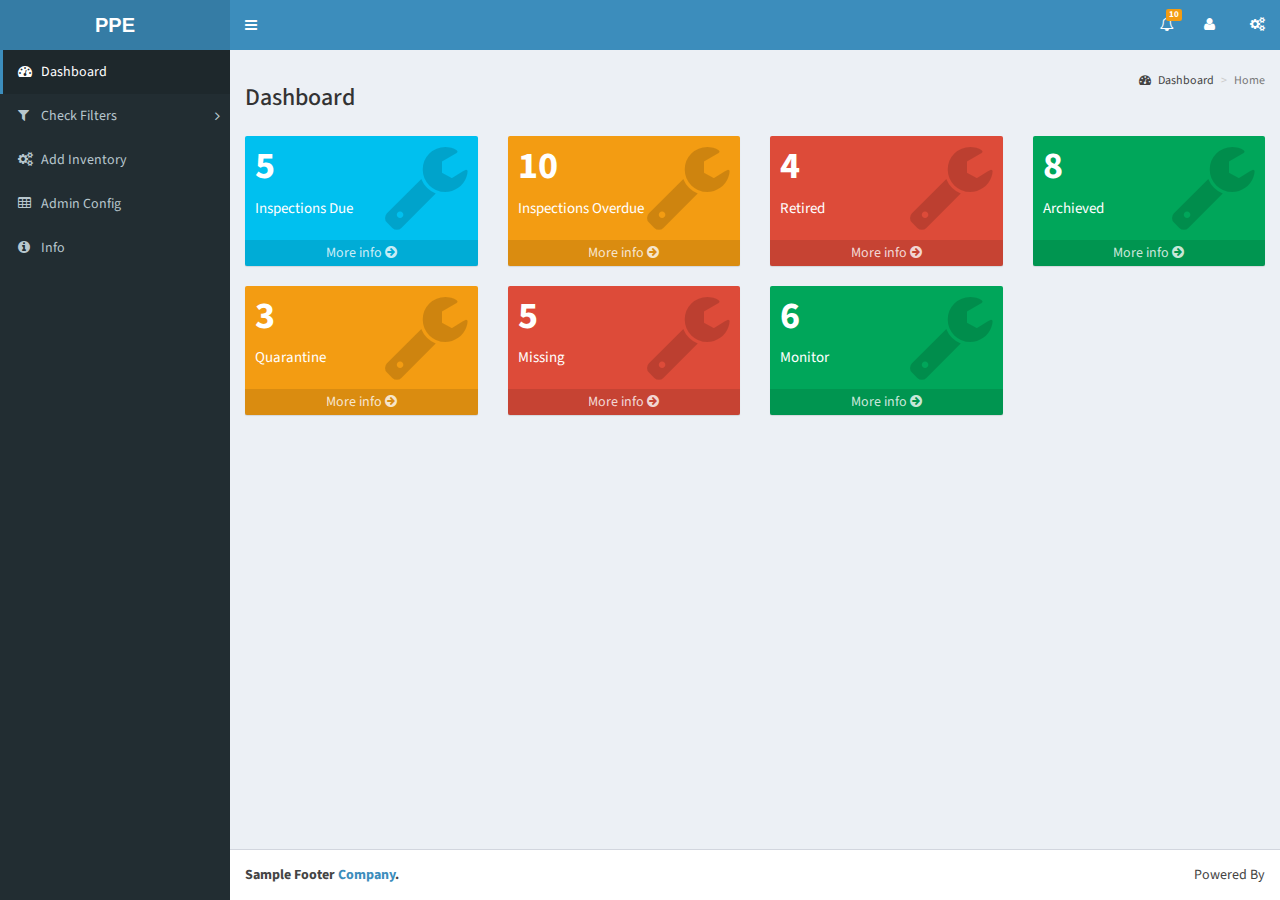
<file: PPE_Dashboard1/index.html>
<!DOCTYPE html>

<html ng-app="ppeApp">
<head>
    <meta charset="utf-8">
    <meta http-equiv="X-UA-Compatible" content="IE=edge">
    <title>PPE</title>
    <!-- Tell the browser to be responsive to screen width -->
    <meta content="width=device-width, initial-scale=1, maximum-scale=1, user-scalable=no" name="viewport">
    <!-- Bootstrap 3.3.6 -->
    

    <link rel="stylesheet" href="libs/bootstrap/css/bootstrap.min.css">
    <link  href="libs/css/font-awesome-4.6.3/css/font-awesome.min.css" rel="stylesheet"/> 
    
    <link rel="stylesheet" href="libs/css/AdminLTE.css">
    <link rel="stylesheet" href="libs/css/skin-blue.min.css">
    <link rel="stylesheet" type="text/css" href="libs/css/dataTables.bootstrap.css">
    <link rel="stylesheet" type="text/css" href="libs/css/custom-ppe.css">

  <!-- HTML5 Shim and Respond.js IE8 support of HTML5 elements and media queries -->
  <!-- WARNING: Respond.js doesn't work if you view the page via file:// -->
  <!--[if lt IE 9]>
  <script src="https://oss.maxcdn.com/html5shiv/3.7.3/html5shiv.min.js"></script>
  <script src="https://oss.maxcdn.com/respond/1.4.2/respond.min.js"></script>
  <![endif]-->
</head>
<body class="hold-transition skin-blue sidebar-mini">
<div class="wrapper" ng-controller="appCtrl">
  <header class="main-header">
    <a ui-sref="dashboard" class="logo">
      <span class="logo-mini"><b>PPE</b></span>
      <span class="logo-lg"><b>PPE</b></span>
    </a>
    <nav class="navbar navbar-static-top" role="navigation">
      <a href="javascript:void(0);" class="sidebar-toggle" data-toggle="offcanvas" role="button">
        <span class="sr-only">Toggle navigation</span>
      </a>
      <!-- Navbar Right Menu -->
      <div class="navbar-custom-menu">
        <ul class="nav navbar-nav">
          <!-- Notifications Menu -->
          <li class="dropdown notifications-menu">
            <!-- Menu toggle button -->
            <a href="javascripts:void(0);" class="dropdown-toggle" data-toggle="dropdown">
              <i class="fa fa-bell-o"></i>
              <span class="label label-warning">10</span>
            </a>
            <ul class="dropdown-menu">
              <li class="header">You have 10 notifications</li>
              <li class="footer"><a href="#">View all</a></li>
            </ul>
          </li>

          <!-- User Account Menu -->
          <li class="dropdown user user-menu">
            <!-- Menu Toggle Button -->
            <a href="javascripts:void(0);" class="dropdown-toggle" data-toggle="dropdown">
              <i class="fa fa-user"></i>
            </a>
             <ul class="dropdown-menu">
                            <!-- User image -->
                <li class="user-header">
                    <div class="row">
                        <div class="col-sm-4">
                            
                        </div>
                        <div class="col-sm-8">
                            <span>Logged in as : </span><h3>Test</h3>
                        </div>
                    </div>
                </li>
                <hr class="user-panel-seperator">
                <!-- Menu Footer-->
                <li class="user-footer">
                    <div class="pull-left">
                        <a ui-sref="app.about" class="btn btn-success btn-flat">About Me</a>
                    </div>
                    <div class="pull-right">
                        <a ui-sref="login" class="btn btn-danger btn-flat">
                            Log Out
                            <i class="fa fa-sign-out" aria-hidden="true" style="margin-left:5px;"></i>
                        </a>
                        
                    </div>
                </li>
            </ul>
          </li>
          <!-- Control Sidebar Toggle Button -->
          <li>
            <a href="javascripts:void(0);" data-toggle="control-sidebar"><i class="fa fa-gears"></i></a>
          </li>
        </ul>
      </div>
    </nav>
  </header>
  <!-- Left side column. contains the logo and sidebar -->
  <aside class="main-sidebar">

    <!-- sidebar: style can be found in sidebar.less -->
    <section class="sidebar">
<!-- Sidebar Menu -->
      <ul class="sidebar-menu">
        <!-- Optionally, you can add icons to the links -->
        <li ng-class="{ active: $state.includes('dashboard') }">
            <a ui-sref="dashboard">
              <i class="fa fa-dashboard"></i>
              <span>Dashboard</span>
            </a>
        </li>
        <li class="treeview" ng-class="{ active: $state.includes('filters') }" >
          <a ng-click="isLinkOpen = !isLinkOpen"><i class="fa fa-filter"></i> 
          <span>Check Filters</span>
            <span class="pull-right-container">
              <i class="fa pull-right" ng-class="{'fa-angle-up': isLinkOpen, 'fa-angle-right': !isLinkOpen}"></i>
            </span>
          </a>
          <ul class="treeview-menu">
            <li><a ui-sref="filters.inspectionsDue">Inspections Due</a></li>
            <li><a ui-sref="coverage.defects">Inspections Overdue</a></li>
            <li><a ui-sref="coverage.directory">Retired</a></li>
            <li><a ui-sref="coverage.commitID">Archieved</a></li>
            <li><a ui-sref="coverage.files">Quarantine</a></li>
            <li><a ui-sref="coverage.files">Missing</a></li>
            <li><a ui-sref="coverage.files">Monitor</a></li>
          </ul>
        </li>
        <li ng-class="{ active: $state.includes('inventory') }">
            <a ui-sref="inventory">
              <i class="fa fa-cogs"></i>
              <span>Add Inventory</span>
            </a>
        </li>
        <li ng-class="{ active: $state.includes('admin') }"><a ui-sref="admin"><i class="fa fa-table"></i> <span>Admin Config</span></a></li>
        <li ng-class="{ active: $state.includes('info') }"><a ui-sref="info"><i class="fa fa-info-circle"></i> <span>Info</span></a></li>
      <!--</ul>-->
      </ul>
      </ul>
      </ul>
      <!-- /.sidebar-menu -->
    </section>
    <!-- /.sidebar -->
  </aside>

  <!-- Content Wrapper. Contains page content -->
  <div class="content-wrapper">
      <ui-view></ui-view>
  </div>

  <footer class="main-footer">
    <!-- To the right -->
    <div class="pull-right hidden-xs">
      Powered By
    </div>
    <!-- Default to the left -->
    <strong>Sample Footer <a href="#">Company</a>.</strong>
  </footer>
  
  <aside class="control-sidebar control-sidebar-dark">
    <ul class="nav nav-tabs nav-justified control-sidebar-tabs">
      <li class="active"><a href="javascript:void(0);" data-target="#control-sidebar-home-tab" data-toggle="tab"><i class="fa fa-home"></i></a></li>
      <li><a href="javascript:void(0);" data-target="#control-sidebar-settings-tab" data-toggle="tab"><i class="fa fa-gears"></i></a></li>
    </ul>
    <div class="tab-content">
      <div class="tab-pane active" id="control-sidebar-home-tab">
        <h3 class="control-sidebar-heading">Recent Activity</h3>
      </div>
      <div class="tab-pane" id="control-sidebar-stats-tab">Stats Tab Content</div>
      <div class="tab-pane" id="control-sidebar-settings-tab">
        <form method="post">
          <h3 class="control-sidebar-heading">General Settings</h3>
        </form>
      </div>
    </div>
  </aside>
   <div class="control-sidebar-bg"></div>
</div>



<script src="libs/jquery/jquery-2.2.3.min.js"></script>
<!-- <script src="libs/jquery/jquery.dataTables.min.js"></script> -->
<script src="libs/bootstrap/js/bootstrap.min.js"></script>
<script src="libs/js/app-ppe.js"></script>
<script type="text/javascript" src="libs/angular/angular.min.js"></script>
<script type="text/javascript" src="libs/angular/angular-animate.min.js"></script>
<script type="text/javascript" src="libs/angular/angular-ui-router.min.js"></script>
<script type="text/javascript" src="libs/angular/angular-resource.min.js"></script>
<script type="text/javascript" src="libs/angular/angular-sanitize.min.js"></script>
<script type="text/javascript" src="libs/angular/angular-material.min.js"></script>
<script type="text/javascript" src="libs/angular/angular-aria.min.js"></script>
<script type="text/javascript" src="libs/angular/angular-flash.js"></script>
<script type="text/javascript" src="libs/angular/angular-messages.min.js"></script>
<script type="text/javascript" src="libs/angular/tmhDynamicLocale.js"></script>
<!-- 
<script type="text/javascript" src="libs/bootstrap/ui-bootstrap-tpls.min.js"></script> -->
<script type="text/javascript" src="libs/datatables/jquery.dataTables.min.js"></script>
<script type="text/javascript" src="libs/datatables/dataTables.buttons.min.js"></script>
<script type="text/javascript" src="libs/datatables/buttons.flash.min.js"></script>
<script type="text/javascript" src="libs/datatables/jszip.min.js"></script>
<script type="text/javascript" src="libs/datatables/pdfmake.min.js"></script>
<script type="text/javascript" src="libs/datatables/vfs_fonts.js"></script>
<script type="text/javascript" src="libs/datatables/buttons.html5.min.js"></script>
<script type="text/javascript" src="libs/datatables/buttons.print.min.js"></script>
<script type="text/javascript" src="libs/angular/angular-datatables.min.js"></script>
<script type="text/javascript" src="libs/jquery/angular-datatables.bootstrap.min.js"></script>
<script type="text/javascript" src="libs/jquery/dataTables.bootstrap.min.js"></script>

<script type="text/javascript" src="libs/js/ocLazyLoad.min.js"></script>
<script type="text/javascript" src="libs/js/bootstrap-datepicker.js"></script>

<script type="text/javascript" src="app/app.js"></script>

</body>
</html>
</file>
<file: PPE_Dashboard1/libs/css/AdminLTE.css>
@import url(https://fonts.googleapis.com/css?family=Source+Sans+Pro:300,400,600,700,300italic,400italic,600italic);
/*!
 *   AdminLTE v2.3.6
 *   Author: Almsaeed Studio
 *	 Website: Almsaeed Studio <http://almsaeedstudio.com>
 *   License: Open source - MIT
 *           Please visit http://opensource.org/licenses/MIT for more information
!*/
/*
 * Core: General Layout Style
 * -------------------------
 */
html,
body {
  min-height: 100%;
}
.layout-boxed html,
.layout-boxed body {
  height: 100%;
}
body {
  -webkit-font-smoothing: antialiased;
  -moz-osx-font-smoothing: grayscale;
  font-family: 'Source Sans Pro', 'Helvetica Neue', Helvetica, Arial, sans-serif;
  font-weight: 400;
  overflow-x: hidden;
  overflow-y: auto;
}
/* Layout */
.wrapper {
  min-height: 100%;
  position: relative;
  overflow: hidden;
}
.wrapper:before,
.wrapper:after {
  content: " ";
  display: table;
}
.wrapper:after {
  clear: both;
}
.layout-boxed .wrapper {
  max-width: 1250px;
  margin: 0 auto;
  min-height: 100%;
  box-shadow: 0 0 8px rgba(0, 0, 0, 0.5);
  position: relative;
}
.layout-boxed {
  background: url('../img/boxed-bg.jpg') repeat fixed;
}
/*
 * Content Wrapper - contains the main content
 * ```.right-side has been deprecated as of v2.0.0 in favor of .content-wrapper  ```
 */
.content-wrapper,
.right-side,
.main-footer {
  -webkit-transition: -webkit-transform 0.3s ease-in-out, margin 0.3s ease-in-out;
  -moz-transition: -moz-transform 0.3s ease-in-out, margin 0.3s ease-in-out;
  -o-transition: -o-transform 0.3s ease-in-out, margin 0.3s ease-in-out;
  transition: transform 0.3s ease-in-out, margin 0.3s ease-in-out;
  margin-left: 230px;
  z-index: 820;
}
.layout-top-nav .content-wrapper,
.layout-top-nav .right-side,
.layout-top-nav .main-footer {
  margin-left: 0;
}
@media (max-width: 767px) {
  .content-wrapper,
  .right-side,
  .main-footer {
    margin-left: 0;
  }
}
@media (min-width: 768px) {
  .sidebar-collapse .content-wrapper,
  .sidebar-collapse .right-side,
  .sidebar-collapse .main-footer {
    margin-left: 0;
  }
}
@media (max-width: 767px) {
  .sidebar-open .content-wrapper,
  .sidebar-open .right-side,
  .sidebar-open .main-footer {
    -webkit-transform: translate(230px, 0);
    -ms-transform: translate(230px, 0);
    -o-transform: translate(230px, 0);
    transform: translate(230px, 0);
  }
}
.content-wrapper,
.right-side {
  min-height: 100%;
  background-color: #ecf0f5;
  z-index: 800;
}
.main-footer {
  background: #fff;
  padding: 15px;
  color: #444;
  border-top: 1px solid #d2d6de;
}
/* Fixed layout */
.fixed .main-header,
.fixed .main-sidebar,
.fixed .left-side {
  position: fixed;
}
.fixed .main-header {
  top: 0;
  right: 0;
  left: 0;
}
.fixed .content-wrapper,
.fixed .right-side {
  padding-top: 50px;
}
@media (max-width: 767px) {
  .fixed .content-wrapper,
  .fixed .right-side {
    padding-top: 100px;
  }
}
.fixed.layout-boxed .wrapper {
  max-width: 100%;
}
body.hold-transition .content-wrapper,
body.hold-transition .right-side,
body.hold-transition .main-footer,
body.hold-transition .main-sidebar,
body.hold-transition .left-side,
body.hold-transition .main-header .navbar,
body.hold-transition .main-header .logo {
  /* Fix for IE */
  -webkit-transition: none;
  -o-transition: none;
  transition: none;
}
/* Content */
.content {
  min-height: 250px;
  padding: 15px;
  margin-right: auto;
  margin-left: auto;
  padding-left: 15px;
  padding-right: 15px;
}
/* H1 - H6 font */
h1,
h2,
h3,
h4,
h5,
h6,
.h1,
.h2,
.h3,
.h4,
.h5,
.h6 {
  font-family: 'Source Sans Pro', sans-serif;
}
/* General Links */
a {
  color: #3c8dbc;
}
a:hover,
a:active,
a:focus {
  outline: none;
  text-decoration: none;
  color: #72afd2;
}
/* Page Header */
.page-header {
  margin: 10px 0 20px 0;
  font-size: 22px;
}
.page-header > small {
  color: #666;
  display: block;
  margin-top: 5px;
}
/*
 * Component: Main Header
 * ----------------------
 */
.main-header {
  position: relative;
  max-height: 100px;
  z-index: 1030;
}
.main-header .navbar {
  -webkit-transition: margin-left 0.3s ease-in-out;
  -o-transition: margin-left 0.3s ease-in-out;
  transition: margin-left 0.3s ease-in-out;
  margin-bottom: 0;
  margin-left: 230px;
  border: none;
  min-height: 50px;
  border-radius: 0;
}
.layout-top-nav .main-header .navbar {
  margin-left: 0;
}
.main-header #navbar-search-input.form-control {
  background: rgba(255, 255, 255, 0.2);
  border-color: transparent;
}
.main-header #navbar-search-input.form-control:focus,
.main-header #navbar-search-input.form-control:active {
  border-color: rgba(0, 0, 0, 0.1);
  background: rgba(255, 255, 255, 0.9);
}
.main-header #navbar-search-input.form-control::-moz-placeholder {
  color: #ccc;
  opacity: 1;
}
.main-header #navbar-search-input.form-control:-ms-input-placeholder {
  color: #ccc;
}
.main-header #navbar-search-input.form-control::-webkit-input-placeholder {
  color: #ccc;
}
.main-header .navbar-custom-menu,
.main-header .navbar-right {
  float: right;
}
@media (max-width: 991px) {
  .main-header .navbar-custom-menu a,
  .main-header .navbar-right a {
    color: inherit;
    background: transparent;
  }
}
@media (max-width: 767px) {
  .main-header .navbar-right {
    float: none;
  }
  .navbar-collapse .main-header .navbar-right {
    margin: 7.5px -15px;
  }
  .main-header .navbar-right > li {
    color: inherit;
    border: 0;
  }
}
.main-header .sidebar-toggle {
  float: left;
  background-color: transparent;
  background-image: none;
  padding: 15px 15px;
  font-family: fontAwesome;
}
.main-header .sidebar-toggle:before {
  content: "\f0c9";
}
.main-header .sidebar-toggle:hover {
  color: #fff;
}
.main-header .sidebar-toggle:focus,
.main-header .sidebar-toggle:active {
  background: transparent;
}
.main-header .sidebar-toggle .icon-bar {
  display: none;
}
.main-header .navbar .nav > li.user > a > .fa,
.main-header .navbar .nav > li.user > a > .glyphicon,
.main-header .navbar .nav > li.user > a > .ion {
  margin-right: 5px;
}
.main-header .navbar .nav > li > a > .label {
  position: absolute;
  top: 9px;
  right: 7px;
  text-align: center;
  font-size: 9px;
  padding: 2px 3px;
  line-height: .9;
}
.main-header .logo {
  -webkit-transition: width 0.3s ease-in-out;
  -o-transition: width 0.3s ease-in-out;
  transition: width 0.3s ease-in-out;
  display: block;
  float: left;
  height: 50px;
  font-size: 20px;
  line-height: 50px;
  text-align: center;
  width: 230px;
  font-family: "Helvetica Neue", Helvetica, Arial, sans-serif;
  padding: 0 15px;
  font-weight: 300;
  overflow: hidden;
}
.main-header .logo .logo-lg {
  display: block;
}
.main-header .logo .logo-mini {
  display: none;
}
.main-header .navbar-brand {
  color: #fff;
}
.content-header {
  position: relative;
  padding: 15px 15px 0 15px;
}
.content-header > h1 {
  margin: 0;
  font-size: 24px;
}
.content-header > h1 > small {
  font-size: 15px;
  display: inline-block;
  padding-left: 4px;
  font-weight: 300;
}
.content-header > .breadcrumb {
  float: right;
  background: transparent;
  margin-top: 0;
  margin-bottom: 0;
  font-size: 12px;
  padding: 7px 5px;
  position: absolute;
  top: 15px;
  right: 10px;
  border-radius: 2px;
}
.content-header > .breadcrumb > li > a {
  color: #444;
  text-decoration: none;
  display: inline-block;
}
.content-header > .breadcrumb > li > a > .fa,
.content-header > .breadcrumb > li > a > .glyphicon,
.content-header > .breadcrumb > li > a > .ion {
  margin-right: 5px;
}
.content-header > .breadcrumb > li + li:before {
  content: '>\00a0';
}
@media (max-width: 991px) {
  .content-header > .breadcrumb {
    position: relative;
    margin-top: 5px;
    top: 0;
    right: 0;
    float: none;
    background: #d2d6de;
    padding-left: 10px;
  }
  .content-header > .breadcrumb li:before {
    color: #97a0b3;
  }
}
.navbar-toggle {
  color: #fff;
  border: 0;
  margin: 0;
  padding: 15px 15px;
}
@media (max-width: 991px) {
  .navbar-custom-menu .navbar-nav > li {
    float: left;
  }
  .navbar-custom-menu .navbar-nav {
    margin: 0;
    float: left;
  }
  .navbar-custom-menu .navbar-nav > li > a {
    padding-top: 15px;
    padding-bottom: 15px;
    line-height: 20px;
  }
}
@media (max-width: 767px) {
  .main-header {
    position: relative;
  }
  .main-header .logo,
  .main-header .navbar {
    width: 100%;
    float: none;
  }
  .main-header .navbar {
    margin: 0;
  }
  .main-header .navbar-custom-menu {
    float: right;
  }
}
@media (max-width: 991px) {
  .navbar-collapse.pull-left {
    float: none !important;
  }
  .navbar-collapse.pull-left + .navbar-custom-menu {
    display: block;
    position: absolute;
    top: 0;
    right: 40px;
  }
}
/*
 * Component: Sidebar
 * ------------------
 */
.main-sidebar,
.left-side {
  position: absolute;
  top: 0;
  left: 0;
  padding-top: 50px;
  min-height: 100%;
  width: 230px;
  z-index: 810;
  -webkit-transition: -webkit-transform 0.3s ease-in-out, width 0.3s ease-in-out;
  -moz-transition: -moz-transform 0.3s ease-in-out, width 0.3s ease-in-out;
  -o-transition: -o-transform 0.3s ease-in-out, width 0.3s ease-in-out;
  transition: transform 0.3s ease-in-out, width 0.3s ease-in-out;
}
@media (max-width: 767px) {
  .main-sidebar,
  .left-side {
    padding-top: 100px;
  }
}
@media (max-width: 767px) {
  .main-sidebar,
  .left-side {
    -webkit-transform: translate(-230px, 0);
    -ms-transform: translate(-230px, 0);
    -o-transform: translate(-230px, 0);
    transform: translate(-230px, 0);
  }
}
@media (min-width: 768px) {
  .sidebar-collapse .main-sidebar,
  .sidebar-collapse .left-side {
    -webkit-transform: translate(-230px, 0);
    -ms-transform: translate(-230px, 0);
    -o-transform: translate(-230px, 0);
    transform: translate(-230px, 0);
  }
}
@media (max-width: 767px) {
  .sidebar-open .main-sidebar,
  .sidebar-open .left-side {
    -webkit-transform: translate(0, 0);
    -ms-transform: translate(0, 0);
    -o-transform: translate(0, 0);
    transform: translate(0, 0);
  }
}
.sidebar {
  padding-bottom: 10px;
}
.sidebar-form input:focus {
  border-color: transparent;
}
.user-panel {
  position: relative;
  width: 100%;
  padding: 10px;
  overflow: hidden;
}
.user-panel:before,
.user-panel:after {
  content: " ";
  display: table;
}
.user-panel:after {
  clear: both;
}
.user-panel > .image > img {
  width: 100%;
  max-width: 45px;
  height: auto;
}
.user-panel > .info {
  padding: 5px 5px 5px 15px;
  line-height: 1;
  position: absolute;
  left: 55px;
}
.user-panel > .info > p {
  font-weight: 600;
  margin-bottom: 9px;
}
.user-panel > .info > a {
  text-decoration: none;
  padding-right: 5px;
  margin-top: 3px;
  font-size: 11px;
}
.user-panel > .info > a > .fa,
.user-panel > .info > a > .ion,
.user-panel > .info > a > .glyphicon {
  margin-right: 3px;
}
.sidebar-menu {
  list-style: none;
  margin: 0;
  padding: 0;
}
.sidebar-menu > li {
  position: relative;
  margin: 0;
  padding: 0;
  cursor: pointer;
}
.sidebar-menu > li > a {
  padding: 12px 5px 12px 15px;
  display: block;
}
.sidebar-menu > li > a > .fa,
.sidebar-menu > li > a > .glyphicon,
.sidebar-menu > li > a > .ion {
  width: 20px;
}
.sidebar-menu > li .label,
.sidebar-menu > li .badge {
  margin-right: 5px;
}
.sidebar-menu > li .badge {
  margin-top: 3px;
}
.sidebar-menu li.header {
  padding: 10px 25px 10px 15px;
  font-size: 12px;
}
.sidebar-menu li > a > .fa-angle-left,
.sidebar-menu li > a > .pull-right-container > .fa-angle-left {
  width: auto;
  height: auto;
  padding: 0;
  margin-right: 10px;
}
.sidebar-menu li.active > a > .fa-angle-left > a > .pull-right-container > .fa-angle-left {
  -webkit-transform: rotate(-90deg);
  -ms-transform: rotate(-90deg);
  -o-transform: rotate(-90deg);
  transform: rotate(-90deg);
}
.sidebar-menu li.active > .treeview-menu {
  display: block;
}
.sidebar-menu .treeview-menu {
  display: none;
  list-style: none;
  padding: 0;
  margin: 0;
  padding-left: 5px;
}
.sidebar-menu .treeview-menu .treeview-menu {
  padding-left: 20px;
}
.sidebar-menu .treeview-menu > li {
  margin: 0;
}
.sidebar-menu .treeview-menu > li > a {
  padding: 5px 5px 5px 15px;
  display: block;
  font-size: 14px;
}
.sidebar-menu .treeview-menu > li > a > .fa,
.sidebar-menu .treeview-menu > li > a > .glyphicon,
.sidebar-menu .treeview-menu > li > a > .ion {
  width: 20px;
}
.sidebar-menu .treeview-menu > li > a > .pull-right-container > .fa-angle-left,
.sidebar-menu .treeview-menu > li > a > .pull-right-container > .fa-angle-down,
.sidebar-menu .treeview-menu > li > a > .fa-angle-left,
.sidebar-menu .treeview-menu > li > a > .fa-angle-down {
  width: auto;
}
/*
 * Component: Sidebar Mini
 */
@media (min-width: 768px) {
  .sidebar-mini.sidebar-collapse .content-wrapper,
  .sidebar-mini.sidebar-collapse .right-side,
  .sidebar-mini.sidebar-collapse .main-footer {
    margin-left: 50px !important;
    z-index: 840;
  }
  .sidebar-mini.sidebar-collapse .main-sidebar {
    -webkit-transform: translate(0, 0);
    -ms-transform: translate(0, 0);
    -o-transform: translate(0, 0);
    transform: translate(0, 0);
    width: 50px !important;
    z-index: 850;
  }
  .sidebar-mini.sidebar-collapse .sidebar-menu > li {
    position: relative;
  }
  .sidebar-mini.sidebar-collapse .sidebar-menu > li > a {
    margin-right: 0;
  }
  .sidebar-mini.sidebar-collapse .sidebar-menu > li > a > span {
    border-top-right-radius: 4px;
  }
  .sidebar-mini.sidebar-collapse .sidebar-menu > li:not(.treeview) > a > span {
    border-bottom-right-radius: 4px;
  }
  .sidebar-mini.sidebar-collapse .sidebar-menu > li > .treeview-menu {
    padding-top: 5px;
    padding-bottom: 5px;
    border-bottom-right-radius: 4px;
  }
  .sidebar-mini.sidebar-collapse .sidebar-menu > li:hover > a > span:not(.pull-right),
  .sidebar-mini.sidebar-collapse .sidebar-menu > li:hover > .treeview-menu {
    display: block !important;
    position: absolute;
    width: 180px;
    left: 50px;
  }
  .sidebar-mini.sidebar-collapse .sidebar-menu > li:hover > a > span {
    top: 0;
    margin-left: -3px;
    padding: 12px 5px 12px 20px;
    background-color: inherit;
  }
  .sidebar-mini.sidebar-collapse .sidebar-menu > li:hover > a > .pull-right-container {
    float: right;
    width: auto!important;
    left: 200px!important;
    top: 10px!important;
  }
  .sidebar-mini.sidebar-collapse .sidebar-menu > li:hover > a > .pull-right-container > .label:not(:first-of-type) {
    display: none;
  }
  .sidebar-mini.sidebar-collapse .sidebar-menu > li:hover > .treeview-menu {
    top: 44px;
    margin-left: 0;
  }
  .sidebar-mini.sidebar-collapse .main-sidebar .user-panel > .info,
  .sidebar-mini.sidebar-collapse .sidebar-form,
  .sidebar-mini.sidebar-collapse .sidebar-menu > li > a > span,
  .sidebar-mini.sidebar-collapse .sidebar-menu > li > .treeview-menu,
  .sidebar-mini.sidebar-collapse .sidebar-menu > li > a > .pull-right,
  .sidebar-mini.sidebar-collapse .sidebar-menu li.header {
    display: none !important;
    -webkit-transform: translateZ(0);
  }
  .sidebar-mini.sidebar-collapse .main-header .logo {
    width: 50px;
  }
  .sidebar-mini.sidebar-collapse .main-header .logo > .logo-mini {
    display: block;
    margin-left: -15px;
    margin-right: -15px;
    font-size: 18px;
  }
  .sidebar-mini.sidebar-collapse .main-header .logo > .logo-lg {
    display: none;
  }
  .sidebar-mini.sidebar-collapse .main-header .navbar {
    margin-left: 50px;
  }
}
.sidebar-menu,
.main-sidebar .user-panel,
.sidebar-menu > li.header {
  white-space: nowrap;
  overflow: hidden;
}
.sidebar-menu:hover {
  overflow: visible;
}
.sidebar-form,
.sidebar-menu > li.header {
  overflow: hidden;
  text-overflow: clip;
}
.sidebar-menu li > a {
  position: relative;
}
.sidebar-menu li > a > .pull-right-container {
  position: absolute;
  right: 10px;
  top: 50%;
  margin-top: -7px;
}
/*
 * Component: Control sidebar. By default, this is the right sidebar.
 */
.control-sidebar-bg {
  position: fixed;
  z-index: 1000;
  bottom: 0;
}
.control-sidebar-bg,
.control-sidebar {
  top: 0;
  right: -230px;
  width: 230px;
  -webkit-transition: right 0.3s ease-in-out;
  -o-transition: right 0.3s ease-in-out;
  transition: right 0.3s ease-in-out;
}
.control-sidebar {
  position: absolute;
  padding-top: 50px;
  z-index: 1010;
}
@media (max-width: 768px) {
  .control-sidebar {
    padding-top: 100px;
  }
}
.control-sidebar > .tab-content {
  padding: 10px 15px;
}
.control-sidebar.control-sidebar-open,
.control-sidebar.control-sidebar-open + .control-sidebar-bg {
  right: 0;
}
.control-sidebar-open .control-sidebar-bg,
.control-sidebar-open .control-sidebar {
  right: 0;
}
@media (min-width: 768px) {
  .control-sidebar-open .content-wrapper,
  .control-sidebar-open .right-side,
  .control-sidebar-open .main-footer {
    margin-right: 230px;
  }
}
.nav-tabs.control-sidebar-tabs > li:first-of-type > a,
.nav-tabs.control-sidebar-tabs > li:first-of-type > a:hover,
.nav-tabs.control-sidebar-tabs > li:first-of-type > a:focus {
  border-left-width: 0;
}
.nav-tabs.control-sidebar-tabs > li > a {
  border-radius: 0;
}
.nav-tabs.control-sidebar-tabs > li > a,
.nav-tabs.control-sidebar-tabs > li > a:hover {
  border-top: none;
  border-right: none;
  border-left: 1px solid transparent;
  border-bottom: 1px solid transparent;
}
.nav-tabs.control-sidebar-tabs > li > a .icon {
  font-size: 16px;
}
.nav-tabs.control-sidebar-tabs > li.active > a,
.nav-tabs.control-sidebar-tabs > li.active > a:hover,
.nav-tabs.control-sidebar-tabs > li.active > a:focus,
.nav-tabs.control-sidebar-tabs > li.active > a:active {
  border-top: none;
  border-right: none;
  border-bottom: none;
}
@media (max-width: 768px) {
  .nav-tabs.control-sidebar-tabs {
    display: table;
  }
  .nav-tabs.control-sidebar-tabs > li {
    display: table-cell;
  }
}
.control-sidebar-heading {
  font-weight: 400;
  font-size: 16px;
  padding: 10px 0;
  margin-bottom: 10px;
}
.control-sidebar-subheading {
  display: block;
  font-weight: 400;
  font-size: 14px;
}
.control-sidebar-menu {
  list-style: none;
  padding: 0;
  margin: 0 -15px;
}
.control-sidebar-menu > li > a {
  display: block;
  padding: 10px 15px;
}
.control-sidebar-menu > li > a:before,
.control-sidebar-menu > li > a:after {
  content: " ";
  display: table;
}
.control-sidebar-menu > li > a:after {
  clear: both;
}
.control-sidebar-menu > li > a > .control-sidebar-subheading {
  margin-top: 0;
}
.control-sidebar-menu .menu-icon {
  float: left;
  width: 35px;
  height: 35px;
  border-radius: 50%;
  text-align: center;
  line-height: 35px;
}
.control-sidebar-menu .menu-info {
  margin-left: 45px;
  margin-top: 3px;
}
.control-sidebar-menu .menu-info > .control-sidebar-subheading {
  margin: 0;
}
.control-sidebar-menu .menu-info > p {
  margin: 0;
  font-size: 11px;
}
.control-sidebar-menu .progress {
  margin: 0;
}
.control-sidebar-dark {
  color: #b8c7ce;
}
.control-sidebar-dark,
.control-sidebar-dark + .control-sidebar-bg {
  background: #222d32;
}
.control-sidebar-dark .nav-tabs.control-sidebar-tabs {
  border-bottom: #1c2529;
}
.control-sidebar-dark .nav-tabs.control-sidebar-tabs > li > a {
  background: #181f23;
  color: #b8c7ce;
}
.control-sidebar-dark .nav-tabs.control-sidebar-tabs > li > a,
.control-sidebar-dark .nav-tabs.control-sidebar-tabs > li > a:hover,
.control-sidebar-dark .nav-tabs.control-sidebar-tabs > li > a:focus {
  border-left-color: #141a1d;
  border-bottom-color: #141a1d;
}
.control-sidebar-dark .nav-tabs.control-sidebar-tabs > li > a:hover,
.control-sidebar-dark .nav-tabs.control-sidebar-tabs > li > a:focus,
.control-sidebar-dark .nav-tabs.control-sidebar-tabs > li > a:active {
  background: #1c2529;
}
.control-sidebar-dark .nav-tabs.control-sidebar-tabs > li > a:hover {
  color: #fff;
}
.control-sidebar-dark .nav-tabs.control-sidebar-tabs > li.active > a,
.control-sidebar-dark .nav-tabs.control-sidebar-tabs > li.active > a:hover,
.control-sidebar-dark .nav-tabs.control-sidebar-tabs > li.active > a:focus,
.control-sidebar-dark .nav-tabs.control-sidebar-tabs > li.active > a:active {
  background: #222d32;
  color: #fff;
}
.control-sidebar-dark .control-sidebar-heading,
.control-sidebar-dark .control-sidebar-subheading {
  color: #fff;
}
.control-sidebar-dark .control-sidebar-menu > li > a:hover {
  background: #1e282c;
}
.control-sidebar-dark .control-sidebar-menu > li > a .menu-info > p {
  color: #b8c7ce;
}
.control-sidebar-light {
  color: #5e5e5e;
}
.control-sidebar-light,
.control-sidebar-light + .control-sidebar-bg {
  background: #f9fafc;
  border-left: 1px solid #d2d6de;
}
.control-sidebar-light .nav-tabs.control-sidebar-tabs {
  border-bottom: #d2d6de;
}
.control-sidebar-light .nav-tabs.control-sidebar-tabs > li > a {
  background: #e8ecf4;
  color: #444444;
}
.control-sidebar-light .nav-tabs.control-sidebar-tabs > li > a,
.control-sidebar-light .nav-tabs.control-sidebar-tabs > li > a:hover,
.control-sidebar-light .nav-tabs.control-sidebar-tabs > li > a:focus {
  border-left-color: #d2d6de;
  border-bottom-color: #d2d6de;
}
.control-sidebar-light .nav-tabs.control-sidebar-tabs > li > a:hover,
.control-sidebar-light .nav-tabs.control-sidebar-tabs > li > a:focus,
.control-sidebar-light .nav-tabs.control-sidebar-tabs > li > a:active {
  background: #eff1f7;
}
.control-sidebar-light .nav-tabs.control-sidebar-tabs > li.active > a,
.control-sidebar-light .nav-tabs.control-sidebar-tabs > li.active > a:hover,
.control-sidebar-light .nav-tabs.control-sidebar-tabs > li.active > a:focus,
.control-sidebar-light .nav-tabs.control-sidebar-tabs > li.active > a:active {
  background: #f9fafc;
  color: #111;
}
.control-sidebar-light .control-sidebar-heading,
.control-sidebar-light .control-sidebar-subheading {
  color: #111;
}
.control-sidebar-light .control-sidebar-menu {
  margin-left: -14px;
}
.control-sidebar-light .control-sidebar-menu > li > a:hover {
  background: #f4f4f5;
}
.control-sidebar-light .control-sidebar-menu > li > a .menu-info > p {
  color: #5e5e5e;
}
/*
 * Component: Dropdown menus
 * -------------------------
 */
/*Dropdowns in general*/
.dropdown-menu {
  box-shadow: none;
  border-color: #eee;
}
.dropdown-menu > li > a {
  color: #777;
}
.dropdown-menu > li > a > .glyphicon,
.dropdown-menu > li > a > .fa,
.dropdown-menu > li > a > .ion {
  margin-right: 10px;
}
.dropdown-menu > li > a:hover {
  background-color: #e1e3e9;
  color: #333;
}
.dropdown-menu > .divider {
  background-color: #eee;
}
.navbar-nav > .notifications-menu > .dropdown-menu,
.navbar-nav > .messages-menu > .dropdown-menu,
.navbar-nav > .tasks-menu > .dropdown-menu {
  width: 280px;
  padding: 0 0 0 0;
  margin: 0;
  top: 100%;
}
.navbar-nav > .notifications-menu > .dropdown-menu > li,
.navbar-nav > .messages-menu > .dropdown-menu > li,
.navbar-nav > .tasks-menu > .dropdown-menu > li {
  position: relative;
}
.navbar-nav > .notifications-menu > .dropdown-menu > li.header,
.navbar-nav > .messages-menu > .dropdown-menu > li.header,
.navbar-nav > .tasks-menu > .dropdown-menu > li.header {
  border-top-left-radius: 4px;
  border-top-right-radius: 4px;
  border-bottom-right-radius: 0;
  border-bottom-left-radius: 0;
  background-color: #ffffff;
  padding: 7px 10px;
  border-bottom: 1px solid #f4f4f4;
  color: #444444;
  font-size: 14px;
}
.navbar-nav > .notifications-menu > .dropdown-menu > li.footer > a,
.navbar-nav > .messages-menu > .dropdown-menu > li.footer > a,
.navbar-nav > .tasks-menu > .dropdown-menu > li.footer > a {
  border-top-left-radius: 0;
  border-top-right-radius: 0;
  border-bottom-right-radius: 4px;
  border-bottom-left-radius: 4px;
  font-size: 12px;
  background-color: #fff;
  padding: 7px 10px;
  border-bottom: 1px solid #eeeeee;
  color: #444 !important;
  text-align: center;
}
@media (max-width: 991px) {
  .navbar-nav > .notifications-menu > .dropdown-menu > li.footer > a,
  .navbar-nav > .messages-menu > .dropdown-menu > li.footer > a,
  .navbar-nav > .tasks-menu > .dropdown-menu > li.footer > a {
    background: #fff !important;
    color: #444 !important;
  }
}
.navbar-nav > .notifications-menu > .dropdown-menu > li.footer > a:hover,
.navbar-nav > .messages-menu > .dropdown-menu > li.footer > a:hover,
.navbar-nav > .tasks-menu > .dropdown-menu > li.footer > a:hover {
  text-decoration: none;
  font-weight: normal;
}
.navbar-nav > .notifications-menu > .dropdown-menu > li .menu,
.navbar-nav > .messages-menu > .dropdown-menu > li .menu,
.navbar-nav > .tasks-menu > .dropdown-menu > li .menu {
  max-height: 200px;
  margin: 0;
  padding: 0;
  list-style: none;
  overflow-x: hidden;
}
.navbar-nav > .notifications-menu > .dropdown-menu > li .menu > li > a,
.navbar-nav > .messages-menu > .dropdown-menu > li .menu > li > a,
.navbar-nav > .tasks-menu > .dropdown-menu > li .menu > li > a {
  display: block;
  white-space: nowrap;
  /* Prevent text from breaking */
  border-bottom: 1px solid #f4f4f4;
}
.navbar-nav > .notifications-menu > .dropdown-menu > li .menu > li > a:hover,
.navbar-nav > .messages-menu > .dropdown-menu > li .menu > li > a:hover,
.navbar-nav > .tasks-menu > .dropdown-menu > li .menu > li > a:hover {
  background: #f4f4f4;
  text-decoration: none;
}
.navbar-nav > .notifications-menu > .dropdown-menu > li .menu > li > a {
  color: #444444;
  overflow: hidden;
  text-overflow: ellipsis;
  padding: 10px;
}
.navbar-nav > .notifications-menu > .dropdown-menu > li .menu > li > a > .glyphicon,
.navbar-nav > .notifications-menu > .dropdown-menu > li .menu > li > a > .fa,
.navbar-nav > .notifications-menu > .dropdown-menu > li .menu > li > a > .ion {
  width: 20px;
}
.navbar-nav > .messages-menu > .dropdown-menu > li .menu > li > a {
  margin: 0;
  padding: 10px 10px;
}
.navbar-nav > .messages-menu > .dropdown-menu > li .menu > li > a > div > img {
  margin: auto 10px auto auto;
  width: 40px;
  height: 40px;
}
.navbar-nav > .messages-menu > .dropdown-menu > li .menu > li > a > h4 {
  padding: 0;
  margin: 0 0 0 45px;
  color: #444444;
  font-size: 15px;
  position: relative;
}
.navbar-nav > .messages-menu > .dropdown-menu > li .menu > li > a > h4 > small {
  color: #999999;
  font-size: 10px;
  position: absolute;
  top: 0;
  right: 0;
}
.navbar-nav > .messages-menu > .dropdown-menu > li .menu > li > a > p {
  margin: 0 0 0 45px;
  font-size: 12px;
  color: #888888;
}
.navbar-nav > .messages-menu > .dropdown-menu > li .menu > li > a:before,
.navbar-nav > .messages-menu > .dropdown-menu > li .menu > li > a:after {
  content: " ";
  display: table;
}
.navbar-nav > .messages-menu > .dropdown-menu > li .menu > li > a:after {
  clear: both;
}
.navbar-nav > .tasks-menu > .dropdown-menu > li .menu > li > a {
  padding: 10px;
}
.navbar-nav > .tasks-menu > .dropdown-menu > li .menu > li > a > h3 {
  font-size: 14px;
  padding: 0;
  margin: 0 0 10px 0;
  color: #666666;
}
.navbar-nav > .tasks-menu > .dropdown-menu > li .menu > li > a > .progress {
  padding: 0;
  margin: 0;
}

.user-panel-seperator{
  margin: 0 10px;
}
.navbar-nav > .user-menu > .dropdown-menu {
  border-top-right-radius: 0;
  border-top-left-radius: 0;
  padding: 1px 0 0 0;
  border-top-width: 0;
  width: 280px;
}
.navbar-nav > .user-menu > .dropdown-menu,
.navbar-nav > .user-menu > .dropdown-menu > .user-body {
  border-bottom-right-radius: 4px;
  border-bottom-left-radius: 4px;
}
.navbar-nav > .user-menu > .dropdown-menu > li.user-header {
  height: 100px;
  padding: 10px;
  text-align: center;
  background-color: #fff !important;
}
.navbar-nav > .user-menu > .dropdown-menu > li.user-header > img {
  z-index: 5;
  height: 90px;
  width: 90px;
  border: 3px solid;
  border-color: transparent;
  border-color: rgba(255, 255, 255, 0.2);
}
.navbar-nav > .user-menu > .dropdown-menu > li.user-header > p {
  z-index: 5;
  color: #fff;
  color: rgba(255, 255, 255, 0.8);
  font-size: 17px;
  margin-top: 10px;
}
.navbar-nav > .user-menu > .dropdown-menu > li.user-header > p > small {
  display: block;
  font-size: 12px;
}
.navbar-nav > .user-menu > .dropdown-menu > .user-body {
  padding: 15px;
  border-bottom: 1px solid #f4f4f4;
  border-top: 1px solid #dddddd;
}
.navbar-nav > .user-menu > .dropdown-menu > .user-body:before,
.navbar-nav > .user-menu > .dropdown-menu > .user-body:after {
  content: " ";
  display: table;
}
.navbar-nav > .user-menu > .dropdown-menu > .user-body:after {
  clear: both;
}
.navbar-nav > .user-menu > .dropdown-menu > .user-body a {
  color: #444 !important;
}
@media (max-width: 991px) {
  .navbar-nav > .user-menu > .dropdown-menu > .user-body a {
    background: #fff !important;
    color: #444 !important;
  }
}
.navbar-nav > .user-menu > .dropdown-menu > .user-footer {
  background-color: #fff;
  padding: 10px;
}
.navbar-nav > .user-menu > .dropdown-menu > .user-footer:before,
.navbar-nav > .user-menu > .dropdown-menu > .user-footer:after {
  content: " ";
  display: table;
}
.navbar-nav > .user-menu > .dropdown-menu > .user-footer:after {
  clear: both;
}
.navbar-nav > .user-menu > .dropdown-menu > .user-footer .btn-default {
  color: #666666;
}
@media (max-width: 991px) {
  .navbar-nav > .user-menu > .dropdown-menu > .user-footer .btn-default:hover {
    background-color: #f9f9f9;
  }
}
.navbar-nav > .user-menu .user-image {
  float: left;
  width: 25px;
  height: 25px;
  border-radius: 50%;
  margin-right: 10px;
  margin-top: -2px;
}
@media (max-width: 767px) {
  .navbar-nav > .user-menu .user-image {
    float: none;
    margin-right: 0;
    margin-top: -8px;
    line-height: 10px;
  }
}
/* Add fade animation to dropdown menus by appending
 the class .animated-dropdown-menu to the .dropdown-menu ul (or ol)*/
.open:not(.dropup) > .animated-dropdown-menu {
  backface-visibility: visible !important;
  -webkit-animation: flipInX 0.7s both;
  -o-animation: flipInX 0.7s both;
  animation: flipInX 0.7s both;
}
@keyframes flipInX {
  0% {
    transform: perspective(400px) rotate3d(1, 0, 0, 90deg);
    transition-timing-function: ease-in;
    opacity: 0;
  }
  40% {
    transform: perspective(400px) rotate3d(1, 0, 0, -20deg);
    transition-timing-function: ease-in;
  }
  60% {
    transform: perspective(400px) rotate3d(1, 0, 0, 10deg);
    opacity: 1;
  }
  80% {
    transform: perspective(400px) rotate3d(1, 0, 0, -5deg);
  }
  100% {
    transform: perspective(400px);
  }
}
@-webkit-keyframes flipInX {
  0% {
    -webkit-transform: perspective(400px) rotate3d(1, 0, 0, 90deg);
    -webkit-transition-timing-function: ease-in;
    opacity: 0;
  }
  40% {
    -webkit-transform: perspective(400px) rotate3d(1, 0, 0, -20deg);
    -webkit-transition-timing-function: ease-in;
  }
  60% {
    -webkit-transform: perspective(400px) rotate3d(1, 0, 0, 10deg);
    opacity: 1;
  }
  80% {
    -webkit-transform: perspective(400px) rotate3d(1, 0, 0, -5deg);
  }
  100% {
    -webkit-transform: perspective(400px);
  }
}
/* Fix dropdown menu in navbars */
.navbar-custom-menu > .navbar-nav > li {
  position: relative;
}
.navbar-custom-menu > .navbar-nav > li > .dropdown-menu {
  position: absolute;
  right: 0;
  left: auto;
}
@media (max-width: 991px) {
  .navbar-custom-menu > .navbar-nav {
    float: right;
  }
  .navbar-custom-menu > .navbar-nav > li {
    position: static;
  }
  .navbar-custom-menu > .navbar-nav > li > .dropdown-menu {
    position: absolute;
    right: 5%;
    left: auto;
    border: 1px solid #ddd;
    background: #fff;
  }
}
/*
 * Component: Form
 * ---------------
 */
.form-control {
  border-radius: 0;
  box-shadow: none;
  border-color: #d2d6de;
}
.form-control:focus {
  border-color: #3c8dbc;
  box-shadow: none;
}
.form-control::-moz-placeholder,
.form-control:-ms-input-placeholder,
.form-control::-webkit-input-placeholder {
  color: #bbb;
  opacity: 1;
}
.form-control:not(select) {
  -webkit-appearance: none;
  -moz-appearance: none;
  appearance: none;
}
.form-group.has-success label {
  color: #00a65a;
}
.form-group.has-success .form-control {
  border-color: #00a65a;
  box-shadow: none;
}
.form-group.has-success .help-block {
  color: #00a65a;
}
.form-group.has-warning label {
  color: #f39c12;
}
.form-group.has-warning .form-control {
  border-color: #f39c12;
  box-shadow: none;
}
.form-group.has-warning .help-block {
  color: #f39c12;
}
.form-group.has-error label {
  color: #dd4b39;
}
.form-group.has-error .form-control {
  border-color: #dd4b39;
  box-shadow: none;
}
.form-group.has-error .help-block {
  color: #dd4b39;
}
/* Input group */
.input-group .input-group-addon {
  border-radius: 0;
  border-color: #d2d6de;
  background-color: #fff;
}
/* button groups */
.btn-group-vertical .btn.btn-flat:first-of-type,
.btn-group-vertical .btn.btn-flat:last-of-type {
  border-radius: 0;
}
.icheck > label {
  padding-left: 0;
}
/* support Font Awesome icons in form-control */
.form-control-feedback.fa {
  line-height: 34px;
}
.input-lg + .form-control-feedback.fa,
.input-group-lg + .form-control-feedback.fa,
.form-group-lg .form-control + .form-control-feedback.fa {
  line-height: 46px;
}
.input-sm + .form-control-feedback.fa,
.input-group-sm + .form-control-feedback.fa,
.form-group-sm .form-control + .form-control-feedback.fa {
  line-height: 30px;
}
/*
 * Component: Progress Bar
 * -----------------------
 */
.progress,
.progress > .progress-bar {
  -webkit-box-shadow: none;
  box-shadow: none;
}
.progress,
.progress > .progress-bar,
.progress .progress-bar,
.progress > .progress-bar .progress-bar {
  border-radius: 1px;
}
/* size variation */
.progress.sm,
.progress-sm {
  height: 10px;
}
.progress.sm,
.progress-sm,
.progress.sm .progress-bar,
.progress-sm .progress-bar {
  border-radius: 1px;
}
.progress.xs,
.progress-xs {
  height: 7px;
}
.progress.xs,
.progress-xs,
.progress.xs .progress-bar,
.progress-xs .progress-bar {
  border-radius: 1px;
}
.progress.xxs,
.progress-xxs {
  height: 3px;
}
.progress.xxs,
.progress-xxs,
.progress.xxs .progress-bar,
.progress-xxs .progress-bar {
  border-radius: 1px;
}
/* Vertical bars */
.progress.vertical {
  position: relative;
  width: 30px;
  height: 200px;
  display: inline-block;
  margin-right: 10px;
}
.progress.vertical > .progress-bar {
  width: 100%;
  position: absolute;
  bottom: 0;
}
.progress.vertical.sm,
.progress.vertical.progress-sm {
  width: 20px;
}
.progress.vertical.xs,
.progress.vertical.progress-xs {
  width: 10px;
}
.progress.vertical.xxs,
.progress.vertical.progress-xxs {
  width: 3px;
}
.progress-group .progress-text {
  font-weight: 600;
}
.progress-group .progress-number {
  float: right;
}
/* Remove margins from progress bars when put in a table */
.table tr > td .progress {
  margin: 0;
}
.progress-bar-light-blue,
.progress-bar-primary {
  background-color: #3c8dbc;
}
.progress-striped .progress-bar-light-blue,
.progress-striped .progress-bar-primary {
  background-image: -webkit-linear-gradient(45deg, rgba(255, 255, 255, 0.15) 25%, transparent 25%, transparent 50%, rgba(255, 255, 255, 0.15) 50%, rgba(255, 255, 255, 0.15) 75%, transparent 75%, transparent);
  background-image: -o-linear-gradient(45deg, rgba(255, 255, 255, 0.15) 25%, transparent 25%, transparent 50%, rgba(255, 255, 255, 0.15) 50%, rgba(255, 255, 255, 0.15) 75%, transparent 75%, transparent);
  background-image: linear-gradient(45deg, rgba(255, 255, 255, 0.15) 25%, transparent 25%, transparent 50%, rgba(255, 255, 255, 0.15) 50%, rgba(255, 255, 255, 0.15) 75%, transparent 75%, transparent);
}
.progress-bar-green,
.progress-bar-success {
  background-color: #00a65a;
}
.progress-striped .progress-bar-green,
.progress-striped .progress-bar-success {
  background-image: -webkit-linear-gradient(45deg, rgba(255, 255, 255, 0.15) 25%, transparent 25%, transparent 50%, rgba(255, 255, 255, 0.15) 50%, rgba(255, 255, 255, 0.15) 75%, transparent 75%, transparent);
  background-image: -o-linear-gradient(45deg, rgba(255, 255, 255, 0.15) 25%, transparent 25%, transparent 50%, rgba(255, 255, 255, 0.15) 50%, rgba(255, 255, 255, 0.15) 75%, transparent 75%, transparent);
  background-image: linear-gradient(45deg, rgba(255, 255, 255, 0.15) 25%, transparent 25%, transparent 50%, rgba(255, 255, 255, 0.15) 50%, rgba(255, 255, 255, 0.15) 75%, transparent 75%, transparent);
}
.progress-bar-aqua,
.progress-bar-info {
  background-color: #00c0ef;
}
.progress-striped .progress-bar-aqua,
.progress-striped .progress-bar-info {
  background-image: -webkit-linear-gradient(45deg, rgba(255, 255, 255, 0.15) 25%, transparent 25%, transparent 50%, rgba(255, 255, 255, 0.15) 50%, rgba(255, 255, 255, 0.15) 75%, transparent 75%, transparent);
  background-image: -o-linear-gradient(45deg, rgba(255, 255, 255, 0.15) 25%, transparent 25%, transparent 50%, rgba(255, 255, 255, 0.15) 50%, rgba(255, 255, 255, 0.15) 75%, transparent 75%, transparent);
  background-image: linear-gradient(45deg, rgba(255, 255, 255, 0.15) 25%, transparent 25%, transparent 50%, rgba(255, 255, 255, 0.15) 50%, rgba(255, 255, 255, 0.15) 75%, transparent 75%, transparent);
}
.progress-bar-yellow,
.progress-bar-warning {
  background-color: #f39c12;
}
.progress-striped .progress-bar-yellow,
.progress-striped .progress-bar-warning {
  background-image: -webkit-linear-gradient(45deg, rgba(255, 255, 255, 0.15) 25%, transparent 25%, transparent 50%, rgba(255, 255, 255, 0.15) 50%, rgba(255, 255, 255, 0.15) 75%, transparent 75%, transparent);
  background-image: -o-linear-gradient(45deg, rgba(255, 255, 255, 0.15) 25%, transparent 25%, transparent 50%, rgba(255, 255, 255, 0.15) 50%, rgba(255, 255, 255, 0.15) 75%, transparent 75%, transparent);
  background-image: linear-gradient(45deg, rgba(255, 255, 255, 0.15) 25%, transparent 25%, transparent 50%, rgba(255, 255, 255, 0.15) 50%, rgba(255, 255, 255, 0.15) 75%, transparent 75%, transparent);
}
.progress-bar-red,
.progress-bar-danger {
  background-color: #dd4b39;
}
.progress-striped .progress-bar-red,
.progress-striped .progress-bar-danger {
  background-image: -webkit-linear-gradient(45deg, rgba(255, 255, 255, 0.15) 25%, transparent 25%, transparent 50%, rgba(255, 255, 255, 0.15) 50%, rgba(255, 255, 255, 0.15) 75%, transparent 75%, transparent);
  background-image: -o-linear-gradient(45deg, rgba(255, 255, 255, 0.15) 25%, transparent 25%, transparent 50%, rgba(255, 255, 255, 0.15) 50%, rgba(255, 255, 255, 0.15) 75%, transparent 75%, transparent);
  background-image: linear-gradient(45deg, rgba(255, 255, 255, 0.15) 25%, transparent 25%, transparent 50%, rgba(255, 255, 255, 0.15) 50%, rgba(255, 255, 255, 0.15) 75%, transparent 75%, transparent);
}
/*
 * Component: Small Box
 * --------------------
 */
.small-box {
  border-radius: 2px;
  position: relative;
  display: block;
  margin-bottom: 20px;
  box-shadow: 0 1px 1px rgba(0, 0, 0, 0.1);
}
.small-box > .inner {
  padding: 10px;
}
.small-box > .small-box-footer {
  position: relative;
  text-align: center;
  padding: 3px 0;
  color: #fff;
  color: rgba(255, 255, 255, 0.8);
  display: block;
  z-index: 10;
  background: rgba(0, 0, 0, 0.1);
  text-decoration: none;
}
.small-box > .small-box-footer:hover {
  color: #fff;
  background: rgba(0, 0, 0, 0.15);
}
.small-box h3 {
  font-size: 38px;
  font-weight: bold;
  margin: 0 0 10px 0;
  white-space: nowrap;
  padding: 0;
}
.small-box p {
  font-size: 15px;
}
.small-box p > small {
  display: block;
  color: #f9f9f9;
  font-size: 13px;
  margin-top: 5px;
}
.small-box h3,
.small-box p {
  z-index: 5;
}
.small-box .icon {
  -webkit-transition: all 0.3s linear;
  -o-transition: all 0.3s linear;
  transition: all 0.3s linear;
  position: absolute;
  top: -10px;
  right: 10px;
  z-index: 0;
  font-size: 90px;
  color: rgba(0, 0, 0, 0.15);
}
.small-box:hover {
  text-decoration: none;
  color: #f9f9f9;
}
.small-box:hover .icon {
  font-size: 95px;
}
@media (max-width: 767px) {
  .small-box {
    text-align: center;
  }
  .small-box .icon {
    display: none;
  }
  .small-box p {
    font-size: 12px;
  }
}
/*
 * Component: Box
 * --------------
 */
.box {
  position: relative;
  border-radius: 3px;
  background: #ffffff;
  border-top: 3px solid #d2d6de;
  margin-bottom: 20px;
  width: 100%;
  box-shadow: 0 1px 1px rgba(0, 0, 0, 0.1);
}
.box.box-primary {
  border-top-color: #3c8dbc;
}
.box.box-info {
  border-top-color: #00c0ef;
}
.box.box-danger {
  border-top-color: #dd4b39;
}
.box.box-warning {
  border-top-color: #f39c12;
}
.box.box-success {
  border-top-color: #00a65a;
}
.box.box-default {
  border-top-color: #d2d6de;
}
.box.collapsed-box .box-body,
.box.collapsed-box .box-footer {
  display: none;
}
.box .nav-stacked > li {
  border-bottom: 1px solid #f4f4f4;
  margin: 0;
}
.box .nav-stacked > li:last-of-type {
  border-bottom: none;
}
.box.height-control .box-body {
  max-height: 300px;
  overflow: auto;
}
.box .border-right {
  border-right: 1px solid #f4f4f4;
}
.box .border-left {
  border-left: 1px solid #f4f4f4;
}
.box.box-solid {
  border-top: 0;
}
.box.box-solid > .box-header .btn.btn-default {
  background: transparent;
}
.box.box-solid > .box-header .btn:hover,
.box.box-solid > .box-header a:hover {
  background: rgba(0, 0, 0, 0.1);
}
.box.box-solid.box-default {
  border: 1px solid #d2d6de;
}
.box.box-solid.box-default > .box-header {
  color: #444444;
  background: #d2d6de;
  background-color: #d2d6de;
}
.box.box-solid.box-default > .box-header a,
.box.box-solid.box-default > .box-header .btn {
  color: #444444;
}
.box.box-solid.box-primary {
  border: 1px solid #3c8dbc;
}
.box.box-solid.box-primary > .box-header {
  color: #ffffff;
  background: #3c8dbc;
  background-color: #3c8dbc;
}
.box.box-solid.box-primary > .box-header a,
.box.box-solid.box-primary > .box-header .btn {
  color: #ffffff;
}
.box.box-solid.box-info {
  border: 1px solid #00c0ef;
}
.box.box-solid.box-info > .box-header {
  color: #ffffff;
  background: #00c0ef;
  background-color: #00c0ef;
}
.box.box-solid.box-info > .box-header a,
.box.box-solid.box-info > .box-header .btn {
  color: #ffffff;
}
.box.box-solid.box-danger {
  border: 1px solid #dd4b39;
}
.box.box-solid.box-danger > .box-header {
  color: #ffffff;
  background: #dd4b39;
  background-color: #dd4b39;
}
.box.box-solid.box-danger > .box-header a,
.box.box-solid.box-danger > .box-header .btn {
  color: #ffffff;
}
.box.box-solid.box-warning {
  border: 1px solid #f39c12;
}
.box.box-solid.box-warning > .box-header {
  color: #ffffff;
  background: #f39c12;
  background-color: #f39c12;
}
.box.box-solid.box-warning > .box-header a,
.box.box-solid.box-warning > .box-header .btn {
  color: #ffffff;
}
.box.box-solid.box-success {
  border: 1px solid #00a65a;
}
.box.box-solid.box-success > .box-header {
  color: #ffffff;
  background: #00a65a;
  background-color: #00a65a;
}
.box.box-solid.box-success > .box-header a,
.box.box-solid.box-success > .box-header .btn {
  color: #ffffff;
}
.box.box-solid > .box-header > .box-tools .btn {
  border: 0;
  box-shadow: none;
}
.box.box-solid[class*='bg'] > .box-header {
  color: #fff;
}
.box .box-group > .box {
  margin-bottom: 5px;
}
.box .knob-label {
  text-align: center;
  color: #333;
  font-weight: 100;
  font-size: 12px;
  margin-bottom: 0.3em;
}
.box > .overlay,
.overlay-wrapper > .overlay,
.box > .loading-img,
.overlay-wrapper > .loading-img {
  position: absolute;
  top: 0;
  left: 0;
  width: 100%;
  height: 100%;
}
.box .overlay,
.overlay-wrapper .overlay {
  z-index: 50;
  background: rgba(255, 255, 255, 0.7);
  border-radius: 3px;
}
.box .overlay > .fa,
.overlay-wrapper .overlay > .fa {
  position: absolute;
  top: 50%;
  left: 50%;
  margin-left: -15px;
  margin-top: -15px;
  color: #000;
  font-size: 30px;
}
.box .overlay.dark,
.overlay-wrapper .overlay.dark {
  background: rgba(0, 0, 0, 0.5);
}
.box-header:before,
.box-body:before,
.box-footer:before,
.box-header:after,
.box-body:after,
.box-footer:after {
  content: " ";
  display: table;
}
.box-header:after,
.box-body:after,
.box-footer:after {
  clear: both;
}
.box-header {
  color: #444;
  display: block;
  padding: 10px;
  position: relative;
}
.box-header.with-border {
  border-bottom: 1px solid #f4f4f4;
}
.collapsed-box .box-header.with-border {
  border-bottom: none;
}
.box-header > .fa,
.box-header > .glyphicon,
.box-header > .ion,
.box-header .box-title {
  display: inline-block;
  font-size: 18px;
  margin: 0;
  line-height: 1;
}
.box-header > .fa,
.box-header > .glyphicon,
.box-header > .ion {
  margin-right: 5px;
}
.box-header > .box-tools {
  position: absolute;
  right: 10px;
  top: 5px;
}
.box-header > .box-tools [data-toggle="tooltip"] {
  position: relative;
}
.box-header > .box-tools.pull-right .dropdown-menu {
  right: 0;
  left: auto;
}
.btn-box-tool {
  padding: 5px;
  font-size: 12px;
  background: transparent;
  color: #97a0b3;
}
.open .btn-box-tool,
.btn-box-tool:hover {
  color: #606c84;
}
.btn-box-tool.btn:active {
  box-shadow: none;
}
.box-body {
  border-top-left-radius: 0;
  border-top-right-radius: 0;
  border-bottom-right-radius: 3px;
  border-bottom-left-radius: 3px;
  padding: 10px;
}
.no-header .box-body {
  border-top-right-radius: 3px;
  border-top-left-radius: 3px;
}
.box-body > .table {
  margin-bottom: 0;
}
.box-body .fc {
  margin-top: 5px;
}
.box-body .full-width-chart {
  margin: -19px;
}
.box-body.no-padding .full-width-chart {
  margin: -9px;
}
.box-body .box-pane {
  border-top-left-radius: 0;
  border-top-right-radius: 0;
  border-bottom-right-radius: 0;
  border-bottom-left-radius: 3px;
}
.box-body .box-pane-right {
  border-top-left-radius: 0;
  border-top-right-radius: 0;
  border-bottom-right-radius: 3px;
  border-bottom-left-radius: 0;
}
.box-footer {
  border-top-left-radius: 0;
  border-top-right-radius: 0;
  border-bottom-right-radius: 3px;
  border-bottom-left-radius: 3px;
  border-top: 1px solid #f4f4f4;
  padding: 10px;
  background-color: #ffffff;
}
.chart-legend {
  margin: 10px 0;
}
@media (max-width: 991px) {
  .chart-legend > li {
    float: left;
    margin-right: 10px;
  }
}
.box-comments {
  background: #f7f7f7;
}
.box-comments .box-comment {
  padding: 8px 0;
  border-bottom: 1px solid #eee;
}
.box-comments .box-comment:before,
.box-comments .box-comment:after {
  content: " ";
  display: table;
}
.box-comments .box-comment:after {
  clear: both;
}
.box-comments .box-comment:last-of-type {
  border-bottom: 0;
}
.box-comments .box-comment:first-of-type {
  padding-top: 0;
}
.box-comments .box-comment img {
  float: left;
}
.box-comments .comment-text {
  margin-left: 40px;
  color: #555;
}
.box-comments .username {
  color: #444;
  display: block;
  font-weight: 600;
}
.box-comments .text-muted {
  font-weight: 400;
  font-size: 12px;
}
/* Widget: TODO LIST */
.todo-list {
  margin: 0;
  padding: 0;
  list-style: none;
  overflow: auto;
}
.todo-list > li {
  border-radius: 2px;
  padding: 10px;
  background: #f4f4f4;
  margin-bottom: 2px;
  border-left: 2px solid #e6e7e8;
  color: #444;
}
.todo-list > li:last-of-type {
  margin-bottom: 0;
}
.todo-list > li > input[type='checkbox'] {
  margin: 0 10px 0 5px;
}
.todo-list > li .text {
  display: inline-block;
  margin-left: 5px;
  font-weight: 600;
}
.todo-list > li .label {
  margin-left: 10px;
  font-size: 9px;
}
.todo-list > li .tools {
  display: none;
  float: right;
  color: #dd4b39;
}
.todo-list > li .tools > .fa,
.todo-list > li .tools > .glyphicon,
.todo-list > li .tools > .ion {
  margin-right: 5px;
  cursor: pointer;
}
.todo-list > li:hover .tools {
  display: inline-block;
}
.todo-list > li.done {
  color: #999;
}
.todo-list > li.done .text {
  text-decoration: line-through;
  font-weight: 500;
}
.todo-list > li.done .label {
  background: #d2d6de !important;
}
.todo-list .danger {
  border-left-color: #dd4b39;
}
.todo-list .warning {
  border-left-color: #f39c12;
}
.todo-list .info {
  border-left-color: #00c0ef;
}
.todo-list .success {
  border-left-color: #00a65a;
}
.todo-list .primary {
  border-left-color: #3c8dbc;
}
.todo-list .handle {
  display: inline-block;
  cursor: move;
  margin: 0 5px;
}
/* Chat widget (DEPRECATED - this will be removed in the next major release. Use Direct Chat instead)*/
.chat {
  padding: 5px 20px 5px 10px;
}
.chat .item {
  margin-bottom: 10px;
}
.chat .item:before,
.chat .item:after {
  content: " ";
  display: table;
}
.chat .item:after {
  clear: both;
}
.chat .item > img {
  width: 40px;
  height: 40px;
  border: 2px solid transparent;
  border-radius: 50%;
}
.chat .item > .online {
  border: 2px solid #00a65a;
}
.chat .item > .offline {
  border: 2px solid #dd4b39;
}
.chat .item > .message {
  margin-left: 55px;
  margin-top: -40px;
}
.chat .item > .message > .name {
  display: block;
  font-weight: 600;
}
.chat .item > .attachment {
  border-radius: 3px;
  background: #f4f4f4;
  margin-left: 65px;
  margin-right: 15px;
  padding: 10px;
}
.chat .item > .attachment > h4 {
  margin: 0 0 5px 0;
  font-weight: 600;
  font-size: 14px;
}
.chat .item > .attachment > p,
.chat .item > .attachment > .filename {
  font-weight: 600;
  font-size: 13px;
  font-style: italic;
  margin: 0;
}
.chat .item > .attachment:before,
.chat .item > .attachment:after {
  content: " ";
  display: table;
}
.chat .item > .attachment:after {
  clear: both;
}
.box-input {
  max-width: 200px;
}
.modal .panel-body {
  color: #444;
}
/*
 * Component: Info Box
 * -------------------
 */
.info-box {
  display: block;
  min-height: 90px;
  background: #fff;
  width: 100%;
  box-shadow: 0 1px 1px rgba(0, 0, 0, 0.1);
  border-radius: 2px;
  margin-bottom: 15px;
}
.info-box small {
  font-size: 14px;
}
.info-box .progress {
  background: rgba(0, 0, 0, 0.2);
  margin: 5px -10px 5px -10px;
  height: 2px;
}
.info-box .progress,
.info-box .progress .progress-bar {
  border-radius: 0;
}
.info-box .progress .progress-bar {
  background: #fff;
}
.info-box-icon {
  border-top-left-radius: 2px;
  border-top-right-radius: 0;
  border-bottom-right-radius: 0;
  border-bottom-left-radius: 2px;
  display: block;
  float: left;
  height: 90px;
  width: 90px;
  text-align: center;
  font-size: 45px;
  line-height: 90px;
  background: rgba(0, 0, 0, 0.2);
}
.info-box-icon > img {
  max-width: 100%;
}
.info-box-content {
  padding: 5px 10px;
  margin-left: 90px;
}
.info-box-number {
  display: block;
  font-weight: bold;
  font-size: 18px;
}
.progress-description,
.info-box-text {
  display: block;
  font-size: 14px;
  white-space: nowrap;
  overflow: hidden;
  text-overflow: ellipsis;
}
.info-box-text {
  text-transform: uppercase;
}
.info-box-more {
  display: block;
}
.progress-description {
  margin: 0;
}
/*
 * Component: Timeline
 * -------------------
 */
.timeline {
  position: relative;
  margin: 0 0 30px 0;
  padding: 0;
  list-style: none;
}
.timeline:before {
  content: '';
  position: absolute;
  top: 0;
  bottom: 0;
  width: 4px;
  background: #ddd;
  left: 31px;
  margin: 0;
  border-radius: 2px;
}
.timeline > li {
  position: relative;
  margin-right: 10px;
  margin-bottom: 15px;
}
.timeline > li:before,
.timeline > li:after {
  content: " ";
  display: table;
}
.timeline > li:after {
  clear: both;
}
.timeline > li > .timeline-item {
  -webkit-box-shadow: 0 1px 1px rgba(0, 0, 0, 0.1);
  box-shadow: 0 1px 1px rgba(0, 0, 0, 0.1);
  border-radius: 3px;
  margin-top: 0;
  background: #fff;
  color: #444;
  margin-left: 60px;
  margin-right: 15px;
  padding: 0;
  position: relative;
}
.timeline > li > .timeline-item > .time {
  color: #999;
  float: right;
  padding: 10px;
  font-size: 12px;
}
.timeline > li > .timeline-item > .timeline-header {
  margin: 0;
  color: #555;
  border-bottom: 1px solid #f4f4f4;
  padding: 10px;
  font-size: 16px;
  line-height: 1.1;
}
.timeline > li > .timeline-item > .timeline-header > a {
  font-weight: 600;
}
.timeline > li > .timeline-item > .timeline-body,
.timeline > li > .timeline-item > .timeline-footer {
  padding: 10px;
}
.timeline > li > .fa,
.timeline > li > .glyphicon,
.timeline > li > .ion {
  width: 30px;
  height: 30px;
  font-size: 15px;
  line-height: 30px;
  position: absolute;
  color: #666;
  background: #d2d6de;
  border-radius: 50%;
  text-align: center;
  left: 18px;
  top: 0;
}
.timeline > .time-label > span {
  font-weight: 600;
  padding: 5px;
  display: inline-block;
  background-color: #fff;
  border-radius: 4px;
}
.timeline-inverse > li > .timeline-item {
  background: #f0f0f0;
  border: 1px solid #ddd;
  -webkit-box-shadow: none;
  box-shadow: none;
}
.timeline-inverse > li > .timeline-item > .timeline-header {
  border-bottom-color: #ddd;
}
/*
 * Component: Button
 * -----------------
 */
.btn {
  border-radius: 3px;
  -webkit-box-shadow: none;
  box-shadow: none;
  border: 1px solid transparent;
}
.btn.uppercase {
  text-transform: uppercase;
}
.btn.btn-flat {
  border-radius: 0;
  -webkit-box-shadow: none;
  -moz-box-shadow: none;
  box-shadow: none;
  border-width: 1px;
}
.btn:active {
  -webkit-box-shadow: inset 0 3px 5px rgba(0, 0, 0, 0.125);
  -moz-box-shadow: inset 0 3px 5px rgba(0, 0, 0, 0.125);
  box-shadow: inset 0 3px 5px rgba(0, 0, 0, 0.125);
}
.btn:focus {
  outline: none;
}
.btn.btn-file {
  position: relative;
  overflow: hidden;
}
.btn.btn-file > input[type='file'] {
  position: absolute;
  top: 0;
  right: 0;
  min-width: 100%;
  min-height: 100%;
  font-size: 100px;
  text-align: right;
  opacity: 0;
  filter: alpha(opacity=0);
  outline: none;
  background: white;
  cursor: inherit;
  display: block;
}
.btn-default {
  background-color: #fff;
  color: #444;
  border-color: #ddd;
}
.btn-default:hover,
.btn-default:active,
.btn-default.hover {
  background-color: #e7e7e7;
}
.btn-primary {
  background-color: #3c8dbc;
  border-color: #367fa9;
}
.btn-primary:hover,
.btn-primary:active,
.btn-primary.hover {
  background-color: #367fa9;
}
.btn-success {
  background-color: #00a65a;
  border-color: #008d4c;
}
.btn-success:hover,
.btn-success:active,
.btn-success.hover {
  background-color: #008d4c;
}
.btn-info {
  background-color: #00c0ef;
  border-color: #00acd6;
}
.btn-info:hover,
.btn-info:active,
.btn-info.hover {
  background-color: #00acd6;
}
.btn-danger {
  background-color: #dd4b39;
  border-color: #d73925;
}
.btn-danger:hover,
.btn-danger:active,
.btn-danger.hover {
  background-color: #d73925;
}
.btn-warning {
  background-color: #f39c12;
  border-color: #e08e0b;
}
.btn-warning:hover,
.btn-warning:active,
.btn-warning.hover {
  background-color: #e08e0b;
}
.btn-outline {
  border: 1px solid #fff;
  background: transparent;
  color: #fff;
}
.btn-outline:hover,
.btn-outline:focus,
.btn-outline:active {
  color: rgba(255, 255, 255, 0.7);
  border-color: rgba(255, 255, 255, 0.7);
}
.btn-link {
  -webkit-box-shadow: none;
  box-shadow: none;
}
.btn[class*='bg-']:hover {
  -webkit-box-shadow: inset 0 0 100px rgba(0, 0, 0, 0.2);
  box-shadow: inset 0 0 100px rgba(0, 0, 0, 0.2);
}
.btn-app {
  border-radius: 3px;
  position: relative;
  padding: 15px 5px;
  margin: 0 0 10px 10px;
  min-width: 80px;
  height: 60px;
  text-align: center;
  color: #666;
  border: 1px solid #ddd;
  background-color: #f4f4f4;
  font-size: 12px;
}
.btn-app > .fa,
.btn-app > .glyphicon,
.btn-app > .ion {
  font-size: 20px;
  display: block;
}
.btn-app:hover {
  background: #f4f4f4;
  color: #444;
  border-color: #aaa;
}
.btn-app:active,
.btn-app:focus {
  -webkit-box-shadow: inset 0 3px 5px rgba(0, 0, 0, 0.125);
  -moz-box-shadow: inset 0 3px 5px rgba(0, 0, 0, 0.125);
  box-shadow: inset 0 3px 5px rgba(0, 0, 0, 0.125);
}
.btn-app > .badge {
  position: absolute;
  top: -3px;
  right: -10px;
  font-size: 10px;
  font-weight: 400;
}
/*
 * Component: Callout
 * ------------------
 */
.callout {
  border-radius: 3px;
  margin: 0 0 20px 0;
  padding: 15px 30px 15px 15px;
  border-left: 5px solid #eee;
}
.callout a {
  color: #fff;
  text-decoration: underline;
}
.callout a:hover {
  color: #eee;
}
.callout h4 {
  margin-top: 0;
  font-weight: 600;
}
.callout p:last-child {
  margin-bottom: 0;
}
.callout code,
.callout .highlight {
  background-color: #fff;
}
.callout.callout-danger {
  border-color: #c23321;
}
.callout.callout-warning {
  border-color: #c87f0a;
}
.callout.callout-info {
  border-color: #0097bc;
}
.callout.callout-success {
  border-color: #00733e;
}
/*
 * Component: alert
 * ----------------
 */
.alert {
  border-radius: 3px;
}
.alert h4 {
  font-weight: 600;
}
.alert .icon {
  margin-right: 10px;
}
.alert .close {
  color: #000;
  opacity: 0.2;
  filter: alpha(opacity=20);
}
.alert .close:hover {
  opacity: 0.5;
  filter: alpha(opacity=50);
}
.alert a {
  color: #fff;
  text-decoration: underline;
}
.alert-success {
  border-color: #008d4c;
}
.alert-danger,
.alert-error {
  border-color: #d73925;
}
.alert-warning {
  border-color: #e08e0b;
}
.alert-info {
  border-color: #00acd6;
}
/*
 * Component: Nav
 * --------------
 */
.nav > li > a:hover,
.nav > li > a:active,
.nav > li > a:focus {
  color: #444;
  background: #f7f7f7;
}
/* NAV PILLS */
.nav-pills > li > a {
  border-radius: 0;
  border-top: 3px solid transparent;
  color: #444;
}
.nav-pills > li > a > .fa,
.nav-pills > li > a > .glyphicon,
.nav-pills > li > a > .ion {
  margin-right: 5px;
}
.nav-pills > li.active > a,
.nav-pills > li.active > a:hover,
.nav-pills > li.active > a:focus {
  border-top-color: #3c8dbc;
}
.nav-pills > li.active > a {
  font-weight: 600;
}
/* NAV STACKED */
.nav-stacked > li > a {
  border-radius: 0;
  border-top: 0;
  border-left: 3px solid transparent;
  color: #444;
}
.nav-stacked > li.active > a,
.nav-stacked > li.active > a:hover {
  background: transparent;
  color: #444;
  border-top: 0;
  border-left-color: #3c8dbc;
}
.nav-stacked > li.header {
  border-bottom: 1px solid #ddd;
  color: #777;
  margin-bottom: 10px;
  padding: 5px 10px;
  text-transform: uppercase;
}
/* NAV TABS */
.nav-tabs-custom {
  margin-bottom: 20px;
  background: #fff;
  box-shadow: 0 1px 1px rgba(0, 0, 0, 0.1);
  border-radius: 3px;
}
.nav-tabs-custom > .nav-tabs {
  margin: 0;
  border-bottom-color: #f4f4f4;
  border-top-right-radius: 3px;
  border-top-left-radius: 3px;
}
.nav-tabs-custom > .nav-tabs > li {
  border-top: 3px solid transparent;
  margin-bottom: -2px;
  margin-right: 5px;
}
.nav-tabs-custom > .nav-tabs > li > a {
  color: #444;
  border-radius: 0;
}
.nav-tabs-custom > .nav-tabs > li > a.text-muted {
  color: #999;
}
.nav-tabs-custom > .nav-tabs > li > a,
.nav-tabs-custom > .nav-tabs > li > a:hover {
  background: transparent;
  margin: 0;
}
.nav-tabs-custom > .nav-tabs > li > a:hover {
  color: #999;
}
.nav-tabs-custom > .nav-tabs > li:not(.active) > a:hover,
.nav-tabs-custom > .nav-tabs > li:not(.active) > a:focus,
.nav-tabs-custom > .nav-tabs > li:not(.active) > a:active {
  border-color: transparent;
}
.nav-tabs-custom > .nav-tabs > li.active {
  border-top-color: #3c8dbc;
}
.nav-tabs-custom > .nav-tabs > li.active > a,
.nav-tabs-custom > .nav-tabs > li.active:hover > a {
  background-color: #fff;
  color: #444;
}
.nav-tabs-custom > .nav-tabs > li.active > a {
  border-top-color: transparent;
  border-left-color: #f4f4f4;
  border-right-color: #f4f4f4;
}
.nav-tabs-custom > .nav-tabs > li:first-of-type {
  margin-left: 0;
}
.nav-tabs-custom > .nav-tabs > li:first-of-type.active > a {
  border-left-color: transparent;
}
.nav-tabs-custom > .nav-tabs.pull-right {
  float: none !important;
}
.nav-tabs-custom > .nav-tabs.pull-right > li {
  float: right;
}
.nav-tabs-custom > .nav-tabs.pull-right > li:first-of-type {
  margin-right: 0;
}
.nav-tabs-custom > .nav-tabs.pull-right > li:first-of-type > a {
  border-left-width: 1px;
}
.nav-tabs-custom > .nav-tabs.pull-right > li:first-of-type.active > a {
  border-left-color: #f4f4f4;
  border-right-color: transparent;
}
.nav-tabs-custom > .nav-tabs > li.header {
  line-height: 35px;
  padding: 0 10px;
  font-size: 20px;
  color: #444;
}
.nav-tabs-custom > .nav-tabs > li.header > .fa,
.nav-tabs-custom > .nav-tabs > li.header > .glyphicon,
.nav-tabs-custom > .nav-tabs > li.header > .ion {
  margin-right: 5px;
}
.nav-tabs-custom > .tab-content {
  background: #fff;
  padding: 10px;
  border-bottom-right-radius: 3px;
  border-bottom-left-radius: 3px;
}
.nav-tabs-custom .dropdown.open > a:active,
.nav-tabs-custom .dropdown.open > a:focus {
  background: transparent;
  color: #999;
}
.nav-tabs-custom.tab-primary > .nav-tabs > li.active {
  border-top-color: #3c8dbc;
}
.nav-tabs-custom.tab-info > .nav-tabs > li.active {
  border-top-color: #00c0ef;
}
.nav-tabs-custom.tab-danger > .nav-tabs > li.active {
  border-top-color: #dd4b39;
}
.nav-tabs-custom.tab-warning > .nav-tabs > li.active {
  border-top-color: #f39c12;
}
.nav-tabs-custom.tab-success > .nav-tabs > li.active {
  border-top-color: #00a65a;
}
.nav-tabs-custom.tab-default > .nav-tabs > li.active {
  border-top-color: #d2d6de;
}
/* PAGINATION */
.pagination > li > a {
  background: #fafafa;
  color: #666;
}
.pagination.pagination-flat > li > a {
  border-radius: 0 !important;
}
/*
 * Component: Products List
 * ------------------------
 */
.products-list {
  list-style: none;
  margin: 0;
  padding: 0;
}
.products-list > .item {
  border-radius: 3px;
  -webkit-box-shadow: 0 1px 1px rgba(0, 0, 0, 0.1);
  box-shadow: 0 1px 1px rgba(0, 0, 0, 0.1);
  padding: 10px 0;
  background: #fff;
}
.products-list > .item:before,
.products-list > .item:after {
  content: " ";
  display: table;
}
.products-list > .item:after {
  clear: both;
}
.products-list .product-img {
  float: left;
}
.products-list .product-img img {
  width: 50px;
  height: 50px;
}
.products-list .product-info {
  margin-left: 60px;
}
.products-list .product-title {
  font-weight: 600;
}
.products-list .product-description {
  display: block;
  color: #999;
  overflow: hidden;
  white-space: nowrap;
  text-overflow: ellipsis;
}
.product-list-in-box > .item {
  -webkit-box-shadow: none;
  box-shadow: none;
  border-radius: 0;
  border-bottom: 1px solid #f4f4f4;
}
.product-list-in-box > .item:last-of-type {
  border-bottom-width: 0;
}
/*
 * Component: Table
 * ----------------
 */
.table > thead > tr > th,
.table > tbody > tr > th,
.table > tfoot > tr > th,
.table > thead > tr > td,
.table > tbody > tr > td,
.table > tfoot > tr > td {
  border-top: 1px solid #f4f4f4;
}
.table > thead > tr > th {
  border-bottom: 2px solid #f4f4f4;
}
.table tr td .progress {
  margin-top: 5px;
}
.table-bordered {
  border: 1px solid #f4f4f4;
}
.table-bordered > thead > tr > th,
.table-bordered > tbody > tr > th,
.table-bordered > tfoot > tr > th,
.table-bordered > thead > tr > td,
.table-bordered > tbody > tr > td,
.table-bordered > tfoot > tr > td {
  border: 1px solid #f4f4f4;
}
.table-bordered > thead > tr > th,
.table-bordered > thead > tr > td {
  border-bottom-width: 2px;
}
.table.no-border,
.table.no-border td,
.table.no-border th {
  border: 0;
}
/* .text-center in tables */
table.text-center,
table.text-center td,
table.text-center th {
  text-align: center;
}
.table.align th {
  text-align: left;
}
.table.align td {
  text-align: right;
}
/*
 * Component: Label
 * ----------------
 */
.label-default {
  background-color: #d2d6de;
  color: #444;
}
/*
 * Component: Direct Chat
 * ----------------------
 */
.direct-chat .box-body {
  border-bottom-right-radius: 0;
  border-bottom-left-radius: 0;
  position: relative;
  overflow-x: hidden;
  padding: 0;
}
.direct-chat.chat-pane-open .direct-chat-contacts {
  -webkit-transform: translate(0, 0);
  -ms-transform: translate(0, 0);
  -o-transform: translate(0, 0);
  transform: translate(0, 0);
}
.direct-chat-messages {
  -webkit-transform: translate(0, 0);
  -ms-transform: translate(0, 0);
  -o-transform: translate(0, 0);
  transform: translate(0, 0);
  padding: 10px;
  height: 250px;
  overflow: auto;
}
.direct-chat-msg,
.direct-chat-text {
  display: block;
}
.direct-chat-msg {
  margin-bottom: 10px;
}
.direct-chat-msg:before,
.direct-chat-msg:after {
  content: " ";
  display: table;
}
.direct-chat-msg:after {
  clear: both;
}
.direct-chat-messages,
.direct-chat-contacts {
  -webkit-transition: -webkit-transform 0.5s ease-in-out;
  -moz-transition: -moz-transform 0.5s ease-in-out;
  -o-transition: -o-transform 0.5s ease-in-out;
  transition: transform 0.5s ease-in-out;
}
.direct-chat-text {
  border-radius: 5px;
  position: relative;
  padding: 5px 10px;
  background: #d2d6de;
  border: 1px solid #d2d6de;
  margin: 5px 0 0 50px;
  color: #444444;
}
.direct-chat-text:after,
.direct-chat-text:before {
  position: absolute;
  right: 100%;
  top: 15px;
  border: solid transparent;
  border-right-color: #d2d6de;
  content: ' ';
  height: 0;
  width: 0;
  pointer-events: none;
}
.direct-chat-text:after {
  border-width: 5px;
  margin-top: -5px;
}
.direct-chat-text:before {
  border-width: 6px;
  margin-top: -6px;
}
.right .direct-chat-text {
  margin-right: 50px;
  margin-left: 0;
}
.right .direct-chat-text:after,
.right .direct-chat-text:before {
  right: auto;
  left: 100%;
  border-right-color: transparent;
  border-left-color: #d2d6de;
}
.direct-chat-img {
  border-radius: 50%;
  float: left;
  width: 40px;
  height: 40px;
}
.right .direct-chat-img {
  float: right;
}
.direct-chat-info {
  display: block;
  margin-bottom: 2px;
  font-size: 12px;
}
.direct-chat-name {
  font-weight: 600;
}
.direct-chat-timestamp {
  color: #999;
}
.direct-chat-contacts-open .direct-chat-contacts {
  -webkit-transform: translate(0, 0);
  -ms-transform: translate(0, 0);
  -o-transform: translate(0, 0);
  transform: translate(0, 0);
}
.direct-chat-contacts {
  -webkit-transform: translate(101%, 0);
  -ms-transform: translate(101%, 0);
  -o-transform: translate(101%, 0);
  transform: translate(101%, 0);
  position: absolute;
  top: 0;
  bottom: 0;
  height: 250px;
  width: 100%;
  background: #222d32;
  color: #fff;
  overflow: auto;
}
.contacts-list > li {
  border-bottom: 1px solid rgba(0, 0, 0, 0.2);
  padding: 10px;
  margin: 0;
}
.contacts-list > li:before,
.contacts-list > li:after {
  content: " ";
  display: table;
}
.contacts-list > li:after {
  clear: both;
}
.contacts-list > li:last-of-type {
  border-bottom: none;
}
.contacts-list-img {
  border-radius: 50%;
  width: 40px;
  float: left;
}
.contacts-list-info {
  margin-left: 45px;
  color: #fff;
}
.contacts-list-name,
.contacts-list-status {
  display: block;
}
.contacts-list-name {
  font-weight: 600;
}
.contacts-list-status {
  font-size: 12px;
}
.contacts-list-date {
  color: #aaa;
  font-weight: normal;
}
.contacts-list-msg {
  color: #999;
}
.direct-chat-danger .right > .direct-chat-text {
  background: #dd4b39;
  border-color: #dd4b39;
  color: #ffffff;
}
.direct-chat-danger .right > .direct-chat-text:after,
.direct-chat-danger .right > .direct-chat-text:before {
  border-left-color: #dd4b39;
}
.direct-chat-primary .right > .direct-chat-text {
  background: #3c8dbc;
  border-color: #3c8dbc;
  color: #ffffff;
}
.direct-chat-primary .right > .direct-chat-text:after,
.direct-chat-primary .right > .direct-chat-text:before {
  border-left-color: #3c8dbc;
}
.direct-chat-warning .right > .direct-chat-text {
  background: #f39c12;
  border-color: #f39c12;
  color: #ffffff;
}
.direct-chat-warning .right > .direct-chat-text:after,
.direct-chat-warning .right > .direct-chat-text:before {
  border-left-color: #f39c12;
}
.direct-chat-info .right > .direct-chat-text {
  background: #00c0ef;
  border-color: #00c0ef;
  color: #ffffff;
}
.direct-chat-info .right > .direct-chat-text:after,
.direct-chat-info .right > .direct-chat-text:before {
  border-left-color: #00c0ef;
}
.direct-chat-success .right > .direct-chat-text {
  background: #00a65a;
  border-color: #00a65a;
  color: #ffffff;
}
.direct-chat-success .right > .direct-chat-text:after,
.direct-chat-success .right > .direct-chat-text:before {
  border-left-color: #00a65a;
}
/*
 * Component: Users List
 * ---------------------
 */
.users-list > li {
  width: 25%;
  float: left;
  padding: 10px;
  text-align: center;
}
.users-list > li img {
  border-radius: 50%;
  max-width: 100%;
  height: auto;
}
.users-list > li > a:hover,
.users-list > li > a:hover .users-list-name {
  color: #999;
}
.users-list-name,
.users-list-date {
  display: block;
}
.users-list-name {
  font-weight: 600;
  color: #444;
  overflow: hidden;
  white-space: nowrap;
  text-overflow: ellipsis;
}
.users-list-date {
  color: #999;
  font-size: 12px;
}
/*
 * Component: Carousel
 * -------------------
 */
.carousel-control.left,
.carousel-control.right {
  background-image: none;
}
.carousel-control > .fa {
  font-size: 40px;
  position: absolute;
  top: 50%;
  z-index: 5;
  display: inline-block;
  margin-top: -20px;
}
/*
 * Component: modal
 * ----------------
 */
.modal {
  background: rgba(0, 0, 0, 0.3);
}
.modal-content {
  border-radius: 0;
  -webkit-box-shadow: 0 2px 3px rgba(0, 0, 0, 0.125);
  box-shadow: 0 2px 3px rgba(0, 0, 0, 0.125);
  border: 0;
}
@media (min-width: 768px) {
  .modal-content {
    -webkit-box-shadow: 0 2px 3px rgba(0, 0, 0, 0.125);
    box-shadow: 0 2px 3px rgba(0, 0, 0, 0.125);
  }
}
.modal-header {
  border-bottom-color: #f4f4f4;
}
.modal-footer {
  border-top-color: #f4f4f4;
}
.modal-primary .modal-header,
.modal-primary .modal-footer {
  border-color: #307095;
}
.modal-warning .modal-header,
.modal-warning .modal-footer {
  border-color: #c87f0a;
}
.modal-info .modal-header,
.modal-info .modal-footer {
  border-color: #0097bc;
}
.modal-success .modal-header,
.modal-success .modal-footer {
  border-color: #00733e;
}
.modal-danger .modal-header,
.modal-danger .modal-footer {
  border-color: #c23321;
}
/*
 * Component: Social Widgets
 * -------------------------
 */
.box-widget {
  border: none;
  position: relative;
}
.widget-user .widget-user-header {
  padding: 20px;
  height: 120px;
  border-top-right-radius: 3px;
  border-top-left-radius: 3px;
}
.widget-user .widget-user-username {
  margin-top: 0;
  margin-bottom: 5px;
  font-size: 25px;
  font-weight: 300;
  text-shadow: 0 1px 1px rgba(0, 0, 0, 0.2);
}
.widget-user .widget-user-desc {
  margin-top: 0;
}
.widget-user .widget-user-image {
  position: absolute;
  top: 65px;
  left: 50%;
  margin-left: -45px;
}
.widget-user .widget-user-image > img {
  width: 90px;
  height: auto;
  border: 3px solid #fff;
}
.widget-user .box-footer {
  padding-top: 30px;
}
.widget-user-2 .widget-user-header {
  padding: 20px;
  border-top-right-radius: 3px;
  border-top-left-radius: 3px;
}
.widget-user-2 .widget-user-username {
  margin-top: 5px;
  margin-bottom: 5px;
  font-size: 25px;
  font-weight: 300;
}
.widget-user-2 .widget-user-desc {
  margin-top: 0;
}
.widget-user-2 .widget-user-username,
.widget-user-2 .widget-user-desc {
  margin-left: 75px;
}
.widget-user-2 .widget-user-image > img {
  width: 65px;
  height: auto;
  float: left;
}
/*
 * Page: Mailbox
 * -------------
 */
.mailbox-messages > .table {
  margin: 0;
}
.mailbox-controls {
  padding: 5px;
}
.mailbox-controls.with-border {
  border-bottom: 1px solid #f4f4f4;
}
.mailbox-read-info {
  border-bottom: 1px solid #f4f4f4;
  padding: 10px;
}
.mailbox-read-info h3 {
  font-size: 20px;
  margin: 0;
}
.mailbox-read-info h5 {
  margin: 0;
  padding: 5px 0 0 0;
}
.mailbox-read-time {
  color: #999;
  font-size: 13px;
}
.mailbox-read-message {
  padding: 10px;
}
.mailbox-attachments li {
  float: left;
  width: 200px;
  border: 1px solid #eee;
  margin-bottom: 10px;
  margin-right: 10px;
}
.mailbox-attachment-name {
  font-weight: bold;
  color: #666;
}
.mailbox-attachment-icon,
.mailbox-attachment-info,
.mailbox-attachment-size {
  display: block;
}
.mailbox-attachment-info {
  padding: 10px;
  background: #f4f4f4;
}
.mailbox-attachment-size {
  color: #999;
  font-size: 12px;
}
.mailbox-attachment-icon {
  text-align: center;
  font-size: 65px;
  color: #666;
  padding: 20px 10px;
}
.mailbox-attachment-icon.has-img {
  padding: 0;
}
.mailbox-attachment-icon.has-img > img {
  max-width: 100%;
  height: auto;
}
/*
 * Page: Lock Screen
 * -----------------
 */
/* ADD THIS CLASS TO THE <BODY> TAG */
.lockscreen {
  background: #d2d6de;
}
.lockscreen-logo {
  font-size: 35px;
  text-align: center;
  margin-bottom: 25px;
  font-weight: 300;
}
.lockscreen-logo a {
  color: #444;
}
.lockscreen-wrapper {
  max-width: 400px;
  margin: 0 auto;
  margin-top: 10%;
}
/* User name [optional] */
.lockscreen .lockscreen-name {
  text-align: center;
  font-weight: 600;
}
/* Will contain the image and the sign in form */
.lockscreen-item {
  border-radius: 4px;
  padding: 0;
  background: #fff;
  position: relative;
  margin: 10px auto 30px auto;
  width: 290px;
}
/* User image */
.lockscreen-image {
  border-radius: 50%;
  position: absolute;
  left: -10px;
  top: -25px;
  background: #fff;
  padding: 5px;
  z-index: 10;
}
.lockscreen-image > img {
  border-radius: 50%;
  width: 70px;
  height: 70px;
}
/* Contains the password input and the login button */
.lockscreen-credentials {
  margin-left: 70px;
}
.lockscreen-credentials .form-control {
  border: 0;
}
.lockscreen-credentials .btn {
  background-color: #fff;
  border: 0;
  padding: 0 10px;
}
.lockscreen-footer {
  margin-top: 10px;
}
/*
 * Page: Login & Register
 * ----------------------
 */
.login-logo,
.register-logo {
  font-size: 35px;
  text-align: center;
  margin-bottom: 25px;
  font-weight: 300;
}
.login-logo a,
.register-logo a {
  color: #444;
}
.login-page,
.register-page {
  background: #d2d6de;
}
.login-box,
.register-box {
  width: 360px;
  margin: 7% auto;
}
@media (max-width: 768px) {
  .login-box,
  .register-box {
    width: 90%;
    margin-top: 20px;
  }
}
.login-box-body,
.register-box-body {
  background: #fff;
  padding: 20px;
  border-top: 0;
  color: #666;
}
.login-box-body .form-control-feedback,
.register-box-body .form-control-feedback {
  color: #777;
}
.login-box-msg,
.register-box-msg {
  margin: 0;
  text-align: center;
  padding: 0 20px 20px 20px;
}
.social-auth-links {
  margin: 10px 0;
}
/*
 * Page: 400 and 500 error pages
 * ------------------------------
 */
.error-page {
  width: 600px;
  margin: 20px auto 0 auto;
}
@media (max-width: 991px) {
  .error-page {
    width: 100%;
  }
}
.error-page > .headline {
  float: left;
  font-size: 100px;
  font-weight: 300;
}
@media (max-width: 991px) {
  .error-page > .headline {
    float: none;
    text-align: center;
  }
}
.error-page > .error-content {
  margin-left: 190px;
  display: block;
}
@media (max-width: 991px) {
  .error-page > .error-content {
    margin-left: 0;
  }
}
.error-page > .error-content > h3 {
  font-weight: 300;
  font-size: 25px;
}
@media (max-width: 991px) {
  .error-page > .error-content > h3 {
    text-align: center;
  }
}
/*
 * Page: Invoice
 * -------------
 */
.invoice {
  position: relative;
  background: #fff;
  border: 1px solid #f4f4f4;
  padding: 20px;
  margin: 10px 25px;
}
.invoice-title {
  margin-top: 0;
}
/*
 * Page: Profile
 * -------------
 */
.profile-user-img {
  margin: 0 auto;
  width: 100px;
  padding: 3px;
  border: 3px solid #d2d6de;
}
.profile-username {
  font-size: 21px;
  margin-top: 5px;
}
.post {
  border-bottom: 1px solid #d2d6de;
  margin-bottom: 15px;
  padding-bottom: 15px;
  color: #666;
}
.post:last-of-type {
  border-bottom: 0;
  margin-bottom: 0;
  padding-bottom: 0;
}
.post .user-block {
  margin-bottom: 15px;
}
/*
 * Social Buttons for Bootstrap
 *
 * Copyright 2013-2015 Panayiotis Lipiridis
 * Licensed under the MIT License
 *
 * https://github.com/lipis/bootstrap-social
 */
.btn-social {
  position: relative;
  padding-left: 44px;
  text-align: left;
  white-space: nowrap;
  overflow: hidden;
  text-overflow: ellipsis;
}
.btn-social > :first-child {
  position: absolute;
  left: 0;
  top: 0;
  bottom: 0;
  width: 32px;
  line-height: 34px;
  font-size: 1.6em;
  text-align: center;
  border-right: 1px solid rgba(0, 0, 0, 0.2);
}
.btn-social.btn-lg {
  padding-left: 61px;
}
.btn-social.btn-lg > :first-child {
  line-height: 45px;
  width: 45px;
  font-size: 1.8em;
}
.btn-social.btn-sm {
  padding-left: 38px;
}
.btn-social.btn-sm > :first-child {
  line-height: 28px;
  width: 28px;
  font-size: 1.4em;
}
.btn-social.btn-xs {
  padding-left: 30px;
}
.btn-social.btn-xs > :first-child {
  line-height: 20px;
  width: 20px;
  font-size: 1.2em;
}
.btn-social-icon {
  position: relative;
  padding-left: 44px;
  text-align: left;
  white-space: nowrap;
  overflow: hidden;
  text-overflow: ellipsis;
  height: 34px;
  width: 34px;
  padding: 0;
}
.btn-social-icon > :first-child {
  position: absolute;
  left: 0;
  top: 0;
  bottom: 0;
  width: 32px;
  line-height: 34px;
  font-size: 1.6em;
  text-align: center;
  border-right: 1px solid rgba(0, 0, 0, 0.2);
}
.btn-social-icon.btn-lg {
  padding-left: 61px;
}
.btn-social-icon.btn-lg > :first-child {
  line-height: 45px;
  width: 45px;
  font-size: 1.8em;
}
.btn-social-icon.btn-sm {
  padding-left: 38px;
}
.btn-social-icon.btn-sm > :first-child {
  line-height: 28px;
  width: 28px;
  font-size: 1.4em;
}
.btn-social-icon.btn-xs {
  padding-left: 30px;
}
.btn-social-icon.btn-xs > :first-child {
  line-height: 20px;
  width: 20px;
  font-size: 1.2em;
}
.btn-social-icon > :first-child {
  border: none;
  text-align: center;
  width: 100%;
}
.btn-social-icon.btn-lg {
  height: 45px;
  width: 45px;
  padding-left: 0;
  padding-right: 0;
}
.btn-social-icon.btn-sm {
  height: 30px;
  width: 30px;
  padding-left: 0;
  padding-right: 0;
}
.btn-social-icon.btn-xs {
  height: 22px;
  width: 22px;
  padding-left: 0;
  padding-right: 0;
}
.btn-adn {
  color: #ffffff;
  background-color: #d87a68;
  border-color: rgba(0, 0, 0, 0.2);
}
.btn-adn:focus,
.btn-adn.focus {
  color: #ffffff;
  background-color: #ce563f;
  border-color: rgba(0, 0, 0, 0.2);
}
.btn-adn:hover {
  color: #ffffff;
  background-color: #ce563f;
  border-color: rgba(0, 0, 0, 0.2);
}
.btn-adn:active,
.btn-adn.active,
.open > .dropdown-toggle.btn-adn {
  color: #ffffff;
  background-color: #ce563f;
  border-color: rgba(0, 0, 0, 0.2);
}
.btn-adn:active,
.btn-adn.active,
.open > .dropdown-toggle.btn-adn {
  background-image: none;
}
.btn-adn .badge {
  color: #d87a68;
  background-color: #ffffff;
}
.btn-bitbucket {
  color: #ffffff;
  background-color: #205081;
  border-color: rgba(0, 0, 0, 0.2);
}
.btn-bitbucket:focus,
.btn-bitbucket.focus {
  color: #ffffff;
  background-color: #163758;
  border-color: rgba(0, 0, 0, 0.2);
}
.btn-bitbucket:hover {
  color: #ffffff;
  background-color: #163758;
  border-color: rgba(0, 0, 0, 0.2);
}
.btn-bitbucket:active,
.btn-bitbucket.active,
.open > .dropdown-toggle.btn-bitbucket {
  color: #ffffff;
  background-color: #163758;
  border-color: rgba(0, 0, 0, 0.2);
}
.btn-bitbucket:active,
.btn-bitbucket.active,
.open > .dropdown-toggle.btn-bitbucket {
  background-image: none;
}
.btn-bitbucket .badge {
  color: #205081;
  background-color: #ffffff;
}
.btn-dropbox {
  color: #ffffff;
  background-color: #1087dd;
  border-color: rgba(0, 0, 0, 0.2);
}
.btn-dropbox:focus,
.btn-dropbox.focus {
  color: #ffffff;
  background-color: #0d6aad;
  border-color: rgba(0, 0, 0, 0.2);
}
.btn-dropbox:hover {
  color: #ffffff;
  background-color: #0d6aad;
  border-color: rgba(0, 0, 0, 0.2);
}
.btn-dropbox:active,
.btn-dropbox.active,
.open > .dropdown-toggle.btn-dropbox {
  color: #ffffff;
  background-color: #0d6aad;
  border-color: rgba(0, 0, 0, 0.2);
}
.btn-dropbox:active,
.btn-dropbox.active,
.open > .dropdown-toggle.btn-dropbox {
  background-image: none;
}
.btn-dropbox .badge {
  color: #1087dd;
  background-color: #ffffff;
}
.btn-facebook {
  color: #ffffff;
  background-color: #3b5998;
  border-color: rgba(0, 0, 0, 0.2);
}
.btn-facebook:focus,
.btn-facebook.focus {
  color: #ffffff;
  background-color: #2d4373;
  border-color: rgba(0, 0, 0, 0.2);
}
.btn-facebook:hover {
  color: #ffffff;
  background-color: #2d4373;
  border-color: rgba(0, 0, 0, 0.2);
}
.btn-facebook:active,
.btn-facebook.active,
.open > .dropdown-toggle.btn-facebook {
  color: #ffffff;
  background-color: #2d4373;
  border-color: rgba(0, 0, 0, 0.2);
}
.btn-facebook:active,
.btn-facebook.active,
.open > .dropdown-toggle.btn-facebook {
  background-image: none;
}
.btn-facebook .badge {
  color: #3b5998;
  background-color: #ffffff;
}
.btn-flickr {
  color: #ffffff;
  background-color: #ff0084;
  border-color: rgba(0, 0, 0, 0.2);
}
.btn-flickr:focus,
.btn-flickr.focus {
  color: #ffffff;
  background-color: #cc006a;
  border-color: rgba(0, 0, 0, 0.2);
}
.btn-flickr:hover {
  color: #ffffff;
  background-color: #cc006a;
  border-color: rgba(0, 0, 0, 0.2);
}
.btn-flickr:active,
.btn-flickr.active,
.open > .dropdown-toggle.btn-flickr {
  color: #ffffff;
  background-color: #cc006a;
  border-color: rgba(0, 0, 0, 0.2);
}
.btn-flickr:active,
.btn-flickr.active,
.open > .dropdown-toggle.btn-flickr {
  background-image: none;
}
.btn-flickr .badge {
  color: #ff0084;
  background-color: #ffffff;
}
.btn-foursquare {
  color: #ffffff;
  background-color: #f94877;
  border-color: rgba(0, 0, 0, 0.2);
}
.btn-foursquare:focus,
.btn-foursquare.focus {
  color: #ffffff;
  background-color: #f71752;
  border-color: rgba(0, 0, 0, 0.2);
}
.btn-foursquare:hover {
  color: #ffffff;
  background-color: #f71752;
  border-color: rgba(0, 0, 0, 0.2);
}
.btn-foursquare:active,
.btn-foursquare.active,
.open > .dropdown-toggle.btn-foursquare {
  color: #ffffff;
  background-color: #f71752;
  border-color: rgba(0, 0, 0, 0.2);
}
.btn-foursquare:active,
.btn-foursquare.active,
.open > .dropdown-toggle.btn-foursquare {
  background-image: none;
}
.btn-foursquare .badge {
  color: #f94877;
  background-color: #ffffff;
}
.btn-github {
  color: #ffffff;
  background-color: #444444;
  border-color: rgba(0, 0, 0, 0.2);
}
.btn-github:focus,
.btn-github.focus {
  color: #ffffff;
  background-color: #2b2b2b;
  border-color: rgba(0, 0, 0, 0.2);
}
.btn-github:hover {
  color: #ffffff;
  background-color: #2b2b2b;
  border-color: rgba(0, 0, 0, 0.2);
}
.btn-github:active,
.btn-github.active,
.open > .dropdown-toggle.btn-github {
  color: #ffffff;
  background-color: #2b2b2b;
  border-color: rgba(0, 0, 0, 0.2);
}
.btn-github:active,
.btn-github.active,
.open > .dropdown-toggle.btn-github {
  background-image: none;
}
.btn-github .badge {
  color: #444444;
  background-color: #ffffff;
}
.btn-google {
  color: #ffffff;
  background-color: #dd4b39;
  border-color: rgba(0, 0, 0, 0.2);
}
.btn-google:focus,
.btn-google.focus {
  color: #ffffff;
  background-color: #c23321;
  border-color: rgba(0, 0, 0, 0.2);
}
.btn-google:hover {
  color: #ffffff;
  background-color: #c23321;
  border-color: rgba(0, 0, 0, 0.2);
}
.btn-google:active,
.btn-google.active,
.open > .dropdown-toggle.btn-google {
  color: #ffffff;
  background-color: #c23321;
  border-color: rgba(0, 0, 0, 0.2);
}
.btn-google:active,
.btn-google.active,
.open > .dropdown-toggle.btn-google {
  background-image: none;
}
.btn-google .badge {
  color: #dd4b39;
  background-color: #ffffff;
}
.btn-instagram {
  color: #ffffff;
  background-color: #3f729b;
  border-color: rgba(0, 0, 0, 0.2);
}
.btn-instagram:focus,
.btn-instagram.focus {
  color: #ffffff;
  background-color: #305777;
  border-color: rgba(0, 0, 0, 0.2);
}
.btn-instagram:hover {
  color: #ffffff;
  background-color: #305777;
  border-color: rgba(0, 0, 0, 0.2);
}
.btn-instagram:active,
.btn-instagram.active,
.open > .dropdown-toggle.btn-instagram {
  color: #ffffff;
  background-color: #305777;
  border-color: rgba(0, 0, 0, 0.2);
}
.btn-instagram:active,
.btn-instagram.active,
.open > .dropdown-toggle.btn-instagram {
  background-image: none;
}
.btn-instagram .badge {
  color: #3f729b;
  background-color: #ffffff;
}
.btn-linkedin {
  color: #ffffff;
  background-color: #007bb6;
  border-color: rgba(0, 0, 0, 0.2);
}
.btn-linkedin:focus,
.btn-linkedin.focus {
  color: #ffffff;
  background-color: #005983;
  border-color: rgba(0, 0, 0, 0.2);
}
.btn-linkedin:hover {
  color: #ffffff;
  background-color: #005983;
  border-color: rgba(0, 0, 0, 0.2);
}
.btn-linkedin:active,
.btn-linkedin.active,
.open > .dropdown-toggle.btn-linkedin {
  color: #ffffff;
  background-color: #005983;
  border-color: rgba(0, 0, 0, 0.2);
}
.btn-linkedin:active,
.btn-linkedin.active,
.open > .dropdown-toggle.btn-linkedin {
  background-image: none;
}
.btn-linkedin .badge {
  color: #007bb6;
  background-color: #ffffff;
}
.btn-microsoft {
  color: #ffffff;
  background-color: #2672ec;
  border-color: rgba(0, 0, 0, 0.2);
}
.btn-microsoft:focus,
.btn-microsoft.focus {
  color: #ffffff;
  background-color: #125acd;
  border-color: rgba(0, 0, 0, 0.2);
}
.btn-microsoft:hover {
  color: #ffffff;
  background-color: #125acd;
  border-color: rgba(0, 0, 0, 0.2);
}
.btn-microsoft:active,
.btn-microsoft.active,
.open > .dropdown-toggle.btn-microsoft {
  color: #ffffff;
  background-color: #125acd;
  border-color: rgba(0, 0, 0, 0.2);
}
.btn-microsoft:active,
.btn-microsoft.active,
.open > .dropdown-toggle.btn-microsoft {
  background-image: none;
}
.btn-microsoft .badge {
  color: #2672ec;
  background-color: #ffffff;
}
.btn-openid {
  color: #ffffff;
  background-color: #f7931e;
  border-color: rgba(0, 0, 0, 0.2);
}
.btn-openid:focus,
.btn-openid.focus {
  color: #ffffff;
  background-color: #da7908;
  border-color: rgba(0, 0, 0, 0.2);
}
.btn-openid:hover {
  color: #ffffff;
  background-color: #da7908;
  border-color: rgba(0, 0, 0, 0.2);
}
.btn-openid:active,
.btn-openid.active,
.open > .dropdown-toggle.btn-openid {
  color: #ffffff;
  background-color: #da7908;
  border-color: rgba(0, 0, 0, 0.2);
}
.btn-openid:active,
.btn-openid.active,
.open > .dropdown-toggle.btn-openid {
  background-image: none;
}
.btn-openid .badge {
  color: #f7931e;
  background-color: #ffffff;
}
.btn-pinterest {
  color: #ffffff;
  background-color: #cb2027;
  border-color: rgba(0, 0, 0, 0.2);
}
.btn-pinterest:focus,
.btn-pinterest.focus {
  color: #ffffff;
  background-color: #9f191f;
  border-color: rgba(0, 0, 0, 0.2);
}
.btn-pinterest:hover {
  color: #ffffff;
  background-color: #9f191f;
  border-color: rgba(0, 0, 0, 0.2);
}
.btn-pinterest:active,
.btn-pinterest.active,
.open > .dropdown-toggle.btn-pinterest {
  color: #ffffff;
  background-color: #9f191f;
  border-color: rgba(0, 0, 0, 0.2);
}
.btn-pinterest:active,
.btn-pinterest.active,
.open > .dropdown-toggle.btn-pinterest {
  background-image: none;
}
.btn-pinterest .badge {
  color: #cb2027;
  background-color: #ffffff;
}
.btn-reddit {
  color: #000000;
  background-color: #eff7ff;
  border-color: rgba(0, 0, 0, 0.2);
}
.btn-reddit:focus,
.btn-reddit.focus {
  color: #000000;
  background-color: #bcddff;
  border-color: rgba(0, 0, 0, 0.2);
}
.btn-reddit:hover {
  color: #000000;
  background-color: #bcddff;
  border-color: rgba(0, 0, 0, 0.2);
}
.btn-reddit:active,
.btn-reddit.active,
.open > .dropdown-toggle.btn-reddit {
  color: #000000;
  background-color: #bcddff;
  border-color: rgba(0, 0, 0, 0.2);
}
.btn-reddit:active,
.btn-reddit.active,
.open > .dropdown-toggle.btn-reddit {
  background-image: none;
}
.btn-reddit .badge {
  color: #eff7ff;
  background-color: #000000;
}
.btn-soundcloud {
  color: #ffffff;
  background-color: #ff5500;
  border-color: rgba(0, 0, 0, 0.2);
}
.btn-soundcloud:focus,
.btn-soundcloud.focus {
  color: #ffffff;
  background-color: #cc4400;
  border-color: rgba(0, 0, 0, 0.2);
}
.btn-soundcloud:hover {
  color: #ffffff;
  background-color: #cc4400;
  border-color: rgba(0, 0, 0, 0.2);
}
.btn-soundcloud:active,
.btn-soundcloud.active,
.open > .dropdown-toggle.btn-soundcloud {
  color: #ffffff;
  background-color: #cc4400;
  border-color: rgba(0, 0, 0, 0.2);
}
.btn-soundcloud:active,
.btn-soundcloud.active,
.open > .dropdown-toggle.btn-soundcloud {
  background-image: none;
}
.btn-soundcloud .badge {
  color: #ff5500;
  background-color: #ffffff;
}
.btn-tumblr {
  color: #ffffff;
  background-color: #2c4762;
  border-color: rgba(0, 0, 0, 0.2);
}
.btn-tumblr:focus,
.btn-tumblr.focus {
  color: #ffffff;
  background-color: #1c2d3f;
  border-color: rgba(0, 0, 0, 0.2);
}
.btn-tumblr:hover {
  color: #ffffff;
  background-color: #1c2d3f;
  border-color: rgba(0, 0, 0, 0.2);
}
.btn-tumblr:active,
.btn-tumblr.active,
.open > .dropdown-toggle.btn-tumblr {
  color: #ffffff;
  background-color: #1c2d3f;
  border-color: rgba(0, 0, 0, 0.2);
}
.btn-tumblr:active,
.btn-tumblr.active,
.open > .dropdown-toggle.btn-tumblr {
  background-image: none;
}
.btn-tumblr .badge {
  color: #2c4762;
  background-color: #ffffff;
}
.btn-twitter {
  color: #ffffff;
  background-color: #55acee;
  border-color: rgba(0, 0, 0, 0.2);
}
.btn-twitter:focus,
.btn-twitter.focus {
  color: #ffffff;
  background-color: #2795e9;
  border-color: rgba(0, 0, 0, 0.2);
}
.btn-twitter:hover {
  color: #ffffff;
  background-color: #2795e9;
  border-color: rgba(0, 0, 0, 0.2);
}
.btn-twitter:active,
.btn-twitter.active,
.open > .dropdown-toggle.btn-twitter {
  color: #ffffff;
  background-color: #2795e9;
  border-color: rgba(0, 0, 0, 0.2);
}
.btn-twitter:active,
.btn-twitter.active,
.open > .dropdown-toggle.btn-twitter {
  background-image: none;
}
.btn-twitter .badge {
  color: #55acee;
  background-color: #ffffff;
}
.btn-vimeo {
  color: #ffffff;
  background-color: #1ab7ea;
  border-color: rgba(0, 0, 0, 0.2);
}
.btn-vimeo:focus,
.btn-vimeo.focus {
  color: #ffffff;
  background-color: #1295bf;
  border-color: rgba(0, 0, 0, 0.2);
}
.btn-vimeo:hover {
  color: #ffffff;
  background-color: #1295bf;
  border-color: rgba(0, 0, 0, 0.2);
}
.btn-vimeo:active,
.btn-vimeo.active,
.open > .dropdown-toggle.btn-vimeo {
  color: #ffffff;
  background-color: #1295bf;
  border-color: rgba(0, 0, 0, 0.2);
}
.btn-vimeo:active,
.btn-vimeo.active,
.open > .dropdown-toggle.btn-vimeo {
  background-image: none;
}
.btn-vimeo .badge {
  color: #1ab7ea;
  background-color: #ffffff;
}
.btn-vk {
  color: #ffffff;
  background-color: #587ea3;
  border-color: rgba(0, 0, 0, 0.2);
}
.btn-vk:focus,
.btn-vk.focus {
  color: #ffffff;
  background-color: #466482;
  border-color: rgba(0, 0, 0, 0.2);
}
.btn-vk:hover {
  color: #ffffff;
  background-color: #466482;
  border-color: rgba(0, 0, 0, 0.2);
}
.btn-vk:active,
.btn-vk.active,
.open > .dropdown-toggle.btn-vk {
  color: #ffffff;
  background-color: #466482;
  border-color: rgba(0, 0, 0, 0.2);
}
.btn-vk:active,
.btn-vk.active,
.open > .dropdown-toggle.btn-vk {
  background-image: none;
}
.btn-vk .badge {
  color: #587ea3;
  background-color: #ffffff;
}
.btn-yahoo {
  color: #ffffff;
  background-color: #720e9e;
  border-color: rgba(0, 0, 0, 0.2);
}
.btn-yahoo:focus,
.btn-yahoo.focus {
  color: #ffffff;
  background-color: #500a6f;
  border-color: rgba(0, 0, 0, 0.2);
}
.btn-yahoo:hover {
  color: #ffffff;
  background-color: #500a6f;
  border-color: rgba(0, 0, 0, 0.2);
}
.btn-yahoo:active,
.btn-yahoo.active,
.open > .dropdown-toggle.btn-yahoo {
  color: #ffffff;
  background-color: #500a6f;
  border-color: rgba(0, 0, 0, 0.2);
}
.btn-yahoo:active,
.btn-yahoo.active,
.open > .dropdown-toggle.btn-yahoo {
  background-image: none;
}
.btn-yahoo .badge {
  color: #720e9e;
  background-color: #ffffff;
}
/*
 * Plugin: Full Calendar
 * ---------------------
 */
.fc-button {
  background: #f4f4f4;
  background-image: none;
  color: #444;
  border-color: #ddd;
  border-bottom-color: #ddd;
}
.fc-button:hover,
.fc-button:active,
.fc-button.hover {
  background-color: #e9e9e9;
}
.fc-header-title h2 {
  font-size: 15px;
  line-height: 1.6em;
  color: #666;
  margin-left: 10px;
}
.fc-header-right {
  padding-right: 10px;
}
.fc-header-left {
  padding-left: 10px;
}
.fc-widget-header {
  background: #fafafa;
}
.fc-grid {
  width: 100%;
  border: 0;
}
.fc-widget-header:first-of-type,
.fc-widget-content:first-of-type {
  border-left: 0;
  border-right: 0;
}
.fc-widget-header:last-of-type,
.fc-widget-content:last-of-type {
  border-right: 0;
}
.fc-toolbar {
  padding: 10px;
  margin: 0;
}
.fc-day-number {
  font-size: 20px;
  font-weight: 300;
  padding-right: 10px;
}
.fc-color-picker {
  list-style: none;
  margin: 0;
  padding: 0;
}
.fc-color-picker > li {
  float: left;
  font-size: 30px;
  margin-right: 5px;
  line-height: 30px;
}
.fc-color-picker > li .fa {
  -webkit-transition: -webkit-transform linear 0.3s;
  -moz-transition: -moz-transform linear 0.3s;
  -o-transition: -o-transform linear 0.3s;
  transition: transform linear 0.3s;
}
.fc-color-picker > li .fa:hover {
  -webkit-transform: rotate(30deg);
  -ms-transform: rotate(30deg);
  -o-transform: rotate(30deg);
  transform: rotate(30deg);
}
#add-new-event {
  -webkit-transition: all linear 0.3s;
  -o-transition: all linear 0.3s;
  transition: all linear 0.3s;
}
.external-event {
  padding: 5px 10px;
  font-weight: bold;
  margin-bottom: 4px;
  box-shadow: 0 1px 1px rgba(0, 0, 0, 0.1);
  text-shadow: 0 1px 1px rgba(0, 0, 0, 0.1);
  border-radius: 3px;
  cursor: move;
}
.external-event:hover {
  box-shadow: inset 0 0 90px rgba(0, 0, 0, 0.2);
}
/*
 * Plugin: Select2
 * ---------------
 */
.select2-container--default.select2-container--focus,
.select2-selection.select2-container--focus,
.select2-container--default:focus,
.select2-selection:focus,
.select2-container--default:active,
.select2-selection:active {
  outline: none;
}
.select2-container--default .select2-selection--single,
.select2-selection .select2-selection--single {
  border: 1px solid #d2d6de;
  border-radius: 0;
  padding: 6px 12px;
  height: 34px;
}
.select2-container--default.select2-container--open {
  border-color: #3c8dbc;
}
.select2-dropdown {
  border: 1px solid #d2d6de;
  border-radius: 0;
}
.select2-container--default .select2-results__option--highlighted[aria-selected] {
  background-color: #3c8dbc;
  color: white;
}
.select2-results__option {
  padding: 6px 12px;
  user-select: none;
  -webkit-user-select: none;
}
.select2-container .select2-selection--single .select2-selection__rendered {
  padding-left: 0;
  padding-right: 0;
  height: auto;
  margin-top: -4px;
}
.select2-container[dir="rtl"] .select2-selection--single .select2-selection__rendered {
  padding-right: 6px;
  padding-left: 20px;
}
.select2-container--default .select2-selection--single .select2-selection__arrow {
  height: 28px;
  right: 3px;
}
.select2-container--default .select2-selection--single .select2-selection__arrow b {
  margin-top: 0;
}
.select2-dropdown .select2-search__field,
.select2-search--inline .select2-search__field {
  border: 1px solid #d2d6de;
}
.select2-dropdown .select2-search__field:focus,
.select2-search--inline .select2-search__field:focus {
  outline: none;
  border: 1px solid #3c8dbc;
}
.select2-container--default .select2-results__option[aria-disabled=true] {
  color: #999;
}
.select2-container--default .select2-results__option[aria-selected=true] {
  background-color: #ddd;
}
.select2-container--default .select2-results__option[aria-selected=true],
.select2-container--default .select2-results__option[aria-selected=true]:hover {
  color: #444;
}
.select2-container--default .select2-selection--multiple {
  border: 1px solid #d2d6de;
  border-radius: 0;
}
.select2-container--default .select2-selection--multiple:focus {
  border-color: #3c8dbc;
}
.select2-container--default.select2-container--focus .select2-selection--multiple {
  border-color: #d2d6de;
}
.select2-container--default .select2-selection--multiple .select2-selection__choice {
  background-color: #3c8dbc;
  border-color: #367fa9;
  padding: 1px 10px;
  color: #fff;
}
.select2-container--default .select2-selection--multiple .select2-selection__choice__remove {
  margin-right: 5px;
  color: rgba(255, 255, 255, 0.7);
}
.select2-container--default .select2-selection--multiple .select2-selection__choice__remove:hover {
  color: #fff;
}
.select2-container .select2-selection--single .select2-selection__rendered {
  padding-right: 10px;
}
/*
 * General: Miscellaneous
 * ----------------------
 */
.pad {
  padding: 10px;
}
.margin {
  margin: 10px;
}
.margin-bottom {
  margin-bottom: 20px;
}
.margin-bottom-none {
  margin-bottom: 0;
}
.margin-r-5 {
  margin-right: 5px;
}
.inline {
  display: inline;
}
.description-block {
  display: block;
  margin: 10px 0;
  text-align: center;
}
.description-block.margin-bottom {
  margin-bottom: 25px;
}
.description-block > .description-header {
  margin: 0;
  padding: 0;
  font-weight: 600;
  font-size: 16px;
}
.description-block > .description-text {
  text-transform: uppercase;
}
.bg-red,
.bg-yellow,
.bg-aqua,
.bg-blue,
.bg-light-blue,
.bg-green,
.bg-navy,
.bg-teal,
.bg-olive,
.bg-lime,
.bg-orange,
.bg-fuchsia,
.bg-purple,
.bg-maroon,
.bg-black,
.bg-red-active,
.bg-yellow-active,
.bg-aqua-active,
.bg-blue-active,
.bg-light-blue-active,
.bg-green-active,
.bg-navy-active,
.bg-teal-active,
.bg-olive-active,
.bg-lime-active,
.bg-orange-active,
.bg-fuchsia-active,
.bg-purple-active,
.bg-maroon-active,
.bg-black-active,
.callout.callout-danger,
.callout.callout-warning,
.callout.callout-info,
.callout.callout-success,
.alert-success,
.alert-danger,
.alert-error,
.alert-warning,
.alert-info,
.label-danger,
.label-info,
.label-warning,
.label-primary,
.label-success,
.modal-primary .modal-body,
.modal-primary .modal-header,
.modal-primary .modal-footer,
.modal-warning .modal-body,
.modal-warning .modal-header,
.modal-warning .modal-footer,
.modal-info .modal-body,
.modal-info .modal-header,
.modal-info .modal-footer,
.modal-success .modal-body,
.modal-success .modal-header,
.modal-success .modal-footer,
.modal-danger .modal-body,
.modal-danger .modal-header,
.modal-danger .modal-footer {
  color: #fff !important;
}
.bg-gray {
  color: #000;
  background-color: #d2d6de !important;
}
.bg-gray-light {
  background-color: #f7f7f7;
}
.bg-black {
  background-color: #111111 !important;
}
.bg-red,
.callout.callout-danger,
.alert-danger,
.alert-error,
.label-danger,
.modal-danger .modal-body {
  background-color: #dd4b39 !important;
}
.bg-yellow,
.callout.callout-warning,
.alert-warning,
.label-warning,
.modal-warning .modal-body {
  background-color: #f39c12 !important;
}
.bg-aqua,
.callout.callout-info,
.alert-info,
.label-info,
.modal-info .modal-body {
  background-color: #00c0ef !important;
}
.bg-blue {
  background-color: #0073b7 !important;
}
.bg-light-blue,
.label-primary,
.modal-primary .modal-body {
  background-color: #3c8dbc !important;
}
.bg-green,
.callout.callout-success,
.alert-success,
.label-success,
.modal-success .modal-body {
  background-color: #00a65a !important;
}
.bg-navy {
  background-color: #001f3f !important;
}
.bg-teal {
  background-color: #39cccc !important;
}
.bg-olive {
  background-color: #3d9970 !important;
}
.bg-lime {
  background-color: #01ff70 !important;
}
.bg-orange {
  background-color: #ff851b !important;
}
.bg-fuchsia {
  background-color: #f012be !important;
}
.bg-purple {
  background-color: #605ca8 !important;
}
.bg-maroon {
  background-color: #d81b60 !important;
}
.bg-gray-active {
  color: #000;
  background-color: #b5bbc8 !important;
}
.bg-black-active {
  background-color: #000000 !important;
}
.bg-red-active,
.modal-danger .modal-header,
.modal-danger .modal-footer {
  background-color: #d33724 !important;
}
.bg-yellow-active,
.modal-warning .modal-header,
.modal-warning .modal-footer {
  background-color: #db8b0b !important;
}
.bg-aqua-active,
.modal-info .modal-header,
.modal-info .modal-footer {
  background-color: #00a7d0 !important;
}
.bg-blue-active {
  background-color: #005384 !important;
}
.bg-light-blue-active,
.modal-primary .modal-header,
.modal-primary .modal-footer {
  background-color: #357ca5 !important;
}
.bg-green-active,
.modal-success .modal-header,
.modal-success .modal-footer {
  background-color: #008d4c !important;
}
.bg-navy-active {
  background-color: #001a35 !important;
}
.bg-teal-active {
  background-color: #30bbbb !important;
}
.bg-olive-active {
  background-color: #368763 !important;
}
.bg-lime-active {
  background-color: #00e765 !important;
}
.bg-orange-active {
  background-color: #ff7701 !important;
}
.bg-fuchsia-active {
  background-color: #db0ead !important;
}
.bg-purple-active {
  background-color: #555299 !important;
}
.bg-maroon-active {
  background-color: #ca195a !important;
}
[class^="bg-"].disabled {
  opacity: 0.65;
  filter: alpha(opacity=65);
}
.text-red {
  color: #dd4b39 !important;
}
.text-yellow {
  color: #f39c12 !important;
}
.text-aqua {
  color: #00c0ef !important;
}
.text-blue {
  color: #0073b7 !important;
}
.text-black {
  color: #111111 !important;
}
.text-light-blue {
  color: #3c8dbc !important;
}
.text-green {
  color: #00a65a !important;
}
.text-gray {
  color: #d2d6de !important;
}
.text-navy {
  color: #001f3f !important;
}
.text-teal {
  color: #39cccc !important;
}
.text-olive {
  color: #3d9970 !important;
}
.text-lime {
  color: #01ff70 !important;
}
.text-orange {
  color: #ff851b !important;
}
.text-fuchsia {
  color: #f012be !important;
}
.text-purple {
  color: #605ca8 !important;
}
.text-maroon {
  color: #d81b60 !important;
}
.link-muted {
  color: #7a869d;
}
.link-muted:hover,
.link-muted:focus {
  color: #606c84;
}
.link-black {
  color: #666;
}
.link-black:hover,
.link-black:focus {
  color: #999;
}
.hide {
  display: none !important;
}
.no-border {
  border: 0 !important;
}
.no-padding {
  padding: 0 !important;
}
.no-margin {
  margin: 0 !important;
}
.no-shadow {
  box-shadow: none !important;
}
.list-unstyled,
.chart-legend,
.contacts-list,
.users-list,
.mailbox-attachments {
  list-style: none;
  margin: 0;
  padding: 0;
}
.list-group-unbordered > .list-group-item {
  border-left: 0;
  border-right: 0;
  border-radius: 0;
  padding-left: 0;
  padding-right: 0;
}
.flat {
  border-radius: 0 !important;
}
.text-bold,
.text-bold.table td,
.text-bold.table th {
  font-weight: 700;
}
.text-sm {
  font-size: 12px;
}
.jqstooltip {
  padding: 5px !important;
  width: auto !important;
  height: auto !important;
}
.bg-teal-gradient {
  background: #39cccc !important;
  background: -webkit-gradient(linear, left bottom, left top, color-stop(0, #39cccc), color-stop(1, #7adddd)) !important;
  background: -ms-linear-gradient(bottom, #39cccc, #7adddd) !important;
  background: -moz-linear-gradient(center bottom, #39cccc 0%, #7adddd 100%) !important;
  background: -o-linear-gradient(#7adddd, #39cccc) !important;
  filter: progid:DXImageTransform.Microsoft.gradient(startColorstr='#7adddd', endColorstr='#39cccc', GradientType=0) !important;
  color: #fff;
}
.bg-light-blue-gradient {
  background: #3c8dbc !important;
  background: -webkit-gradient(linear, left bottom, left top, color-stop(0, #3c8dbc), color-stop(1, #67a8ce)) !important;
  background: -ms-linear-gradient(bottom, #3c8dbc, #67a8ce) !important;
  background: -moz-linear-gradient(center bottom, #3c8dbc 0%, #67a8ce 100%) !important;
  background: -o-linear-gradient(#67a8ce, #3c8dbc) !important;
  filter: progid:DXImageTransform.Microsoft.gradient(startColorstr='#67a8ce', endColorstr='#3c8dbc', GradientType=0) !important;
  color: #fff;
}
.bg-blue-gradient {
  background: #0073b7 !important;
  background: -webkit-gradient(linear, left bottom, left top, color-stop(0, #0073b7), color-stop(1, #0089db)) !important;
  background: -ms-linear-gradient(bottom, #0073b7, #0089db) !important;
  background: -moz-linear-gradient(center bottom, #0073b7 0%, #0089db 100%) !important;
  background: -o-linear-gradient(#0089db, #0073b7) !important;
  filter: progid:DXImageTransform.Microsoft.gradient(startColorstr='#0089db', endColorstr='#0073b7', GradientType=0) !important;
  color: #fff;
}
.bg-aqua-gradient {
  background: #00c0ef !important;
  background: -webkit-gradient(linear, left bottom, left top, color-stop(0, #00c0ef), color-stop(1, #14d1ff)) !important;
  background: -ms-linear-gradient(bottom, #00c0ef, #14d1ff) !important;
  background: -moz-linear-gradient(center bottom, #00c0ef 0%, #14d1ff 100%) !important;
  background: -o-linear-gradient(#14d1ff, #00c0ef) !important;
  filter: progid:DXImageTransform.Microsoft.gradient(startColorstr='#14d1ff', endColorstr='#00c0ef', GradientType=0) !important;
  color: #fff;
}
.bg-yellow-gradient {
  background: #f39c12 !important;
  background: -webkit-gradient(linear, left bottom, left top, color-stop(0, #f39c12), color-stop(1, #f7bc60)) !important;
  background: -ms-linear-gradient(bottom, #f39c12, #f7bc60) !important;
  background: -moz-linear-gradient(center bottom, #f39c12 0%, #f7bc60 100%) !important;
  background: -o-linear-gradient(#f7bc60, #f39c12) !important;
  filter: progid:DXImageTransform.Microsoft.gradient(startColorstr='#f7bc60', endColorstr='#f39c12', GradientType=0) !important;
  color: #fff;
}
.bg-purple-gradient {
  background: #605ca8 !important;
  background: -webkit-gradient(linear, left bottom, left top, color-stop(0, #605ca8), color-stop(1, #9491c4)) !important;
  background: -ms-linear-gradient(bottom, #605ca8, #9491c4) !important;
  background: -moz-linear-gradient(center bottom, #605ca8 0%, #9491c4 100%) !important;
  background: -o-linear-gradient(#9491c4, #605ca8) !important;
  filter: progid:DXImageTransform.Microsoft.gradient(startColorstr='#9491c4', endColorstr='#605ca8', GradientType=0) !important;
  color: #fff;
}
.bg-green-gradient {
  background: #00a65a !important;
  background: -webkit-gradient(linear, left bottom, left top, color-stop(0, #00a65a), color-stop(1, #00ca6d)) !important;
  background: -ms-linear-gradient(bottom, #00a65a, #00ca6d) !important;
  background: -moz-linear-gradient(center bottom, #00a65a 0%, #00ca6d 100%) !important;
  background: -o-linear-gradient(#00ca6d, #00a65a) !important;
  filter: progid:DXImageTransform.Microsoft.gradient(startColorstr='#00ca6d', endColorstr='#00a65a', GradientType=0) !important;
  color: #fff;
}
.bg-red-gradient {
  background: #dd4b39 !important;
  background: -webkit-gradient(linear, left bottom, left top, color-stop(0, #dd4b39), color-stop(1, #e47365)) !important;
  background: -ms-linear-gradient(bottom, #dd4b39, #e47365) !important;
  background: -moz-linear-gradient(center bottom, #dd4b39 0%, #e47365 100%) !important;
  background: -o-linear-gradient(#e47365, #dd4b39) !important;
  filter: progid:DXImageTransform.Microsoft.gradient(startColorstr='#e47365', endColorstr='#dd4b39', GradientType=0) !important;
  color: #fff;
}
.bg-black-gradient {
  background: #111111 !important;
  background: -webkit-gradient(linear, left bottom, left top, color-stop(0, #111111), color-stop(1, #2b2b2b)) !important;
  background: -ms-linear-gradient(bottom, #111111, #2b2b2b) !important;
  background: -moz-linear-gradient(center bottom, #111111 0%, #2b2b2b 100%) !important;
  background: -o-linear-gradient(#2b2b2b, #111111) !important;
  filter: progid:DXImageTransform.Microsoft.gradient(startColorstr='#2b2b2b', endColorstr='#111111', GradientType=0) !important;
  color: #fff;
}
.bg-maroon-gradient {
  background: #d81b60 !important;
  background: -webkit-gradient(linear, left bottom, left top, color-stop(0, #d81b60), color-stop(1, #e73f7c)) !important;
  background: -ms-linear-gradient(bottom, #d81b60, #e73f7c) !important;
  background: -moz-linear-gradient(center bottom, #d81b60 0%, #e73f7c 100%) !important;
  background: -o-linear-gradient(#e73f7c, #d81b60) !important;
  filter: progid:DXImageTransform.Microsoft.gradient(startColorstr='#e73f7c', endColorstr='#d81b60', GradientType=0) !important;
  color: #fff;
}
.description-block .description-icon {
  font-size: 16px;
}
.no-pad-top {
  padding-top: 0;
}
.position-static {
  position: static !important;
}
.list-header {
  font-size: 15px;
  padding: 10px 4px;
  font-weight: bold;
  color: #666;
}
.list-seperator {
  height: 1px;
  background: #f4f4f4;
  margin: 15px 0 9px 0;
}
.list-link > a {
  padding: 4px;
  color: #777;
}
.list-link > a:hover {
  color: #222;
}
.font-light {
  font-weight: 300;
}
.user-block:before,
.user-block:after {
  content: " ";
  display: table;
}
.user-block:after {
  clear: both;
}
.user-block img {
  width: 40px;
  height: 40px;
  float: left;
}
.user-block .username,
.user-block .description,
.user-block .comment {
  display: block;
  margin-left: 50px;
}
.user-block .username {
  font-size: 16px;
  font-weight: 600;
}
.user-block .description {
  color: #999;
  font-size: 13px;
}
.user-block.user-block-sm .username,
.user-block.user-block-sm .description,
.user-block.user-block-sm .comment {
  margin-left: 40px;
}
.user-block.user-block-sm .username {
  font-size: 14px;
}
.img-sm,
.img-md,
.img-lg,
.box-comments .box-comment img,
.user-block.user-block-sm img {
  float: left;
}
.img-sm,
.box-comments .box-comment img,
.user-block.user-block-sm img {
  width: 30px !important;
  height: 30px !important;
}
.img-sm + .img-push {
  margin-left: 40px;
}
.img-md {
  width: 60px;
  height: 60px;
}
.img-md + .img-push {
  margin-left: 70px;
}
.img-lg {
  width: 100px;
  height: 100px;
}
.img-lg + .img-push {
  margin-left: 110px;
}
.img-bordered {
  border: 3px solid #d2d6de;
  padding: 3px;
}
.img-bordered-sm {
  border: 2px solid #d2d6de;
  padding: 2px;
}
.attachment-block {
  border: 1px solid #f4f4f4;
  padding: 5px;
  margin-bottom: 10px;
  background: #f7f7f7;
}
.attachment-block .attachment-img {
  max-width: 100px;
  max-height: 100px;
  height: auto;
  float: left;
}
.attachment-block .attachment-pushed {
  margin-left: 110px;
}
.attachment-block .attachment-heading {
  margin: 0;
}
.attachment-block .attachment-text {
  color: #555;
}
.connectedSortable {
  min-height: 100px;
}
.ui-helper-hidden-accessible {
  border: 0;
  clip: rect(0 0 0 0);
  height: 1px;
  margin: -1px;
  overflow: hidden;
  padding: 0;
  position: absolute;
  width: 1px;
}
.sort-highlight {
  background: #f4f4f4;
  border: 1px dashed #ddd;
  margin-bottom: 10px;
}
.full-opacity-hover {
  opacity: 0.65;
  filter: alpha(opacity=65);
}
.full-opacity-hover:hover {
  opacity: 1;
  filter: alpha(opacity=100);
}
.chart {
  position: relative;
  overflow: hidden;
  width: 100%;
}
.chart svg,
.chart canvas {
  width: 100% !important;
}
/*
 * Misc: print
 * -----------
 */
@media print {
  .no-print,
  .main-sidebar,
  .left-side,
  .main-header,
  .content-header {
    display: none !important;
  }
  .content-wrapper,
  .right-side,
  .main-footer {
    margin-left: 0 !important;
    min-height: 0 !important;
    -webkit-transform: translate(0, 0) !important;
    -ms-transform: translate(0, 0) !important;
    -o-transform: translate(0, 0) !important;
    transform: translate(0, 0) !important;
  }
  .fixed .content-wrapper,
  .fixed .right-side {
    padding-top: 0 !important;
  }
  .invoice {
    width: 100%;
    border: 0;
    margin: 0;
    padding: 0;
  }
  .invoice-col {
    float: left;
    width: 33.3333333%;
  }
  .table-responsive {
    overflow: auto;
  }
  .table-responsive > .table tr th,
  .table-responsive > .table tr td {
    white-space: normal !important;
  }
}
/****** Custom classes *****/
.export-btns-heading-h5 {
  display: inline-block;
}
.export-btns-grp {
  margin-left: 5px;
}
.export-btns-grp .btn{
  background-color: #fff;
}
div.dataTables_length {
    float: left;
}

div.dataTables_filter {
    float: right;
}

div.dataTables_info {
    float: left;
}

div.dataTables_paginate {
    float: right;
}
#table_testEffect th, tr{
  text-align: center;
}
ol.breadcrumb-custom {
  top: 0 !important;
}
button#btn_submitDefectID {
  width: 50%;
  margin-top: 35px;
}
p.form-error-reqd-msg {
  color: red;
  margin-top: 5px;
}
h5.custom-box-title {
  font-size: 14px;
  font-weight: 500;
}
span.span_uniqueValues {
  margin-left: 5px;
}
div.custom-callout-box {
  border-radius: 0;
  margin: 0 0 10px 0;
  padding: 15px;
  border: 2px solid #eee;
  border-left: 5px solid #eee;
}
button#btn_calAgg {
  margin: 10px 20px 10px;
  width: auto;
}
.custom-alert-box{
  margin-top: 5px;
  background-color: #f2dede !important;
  color: #a94442 !important;
  padding-top: 5px;
  padding-bottom: 5px;
  /*width: 50%;*/
  font-weight: 600;
}
div.cutom-loading-msg{
  position: absolute;
  top: 57%;
  left: 48%;
  margin-left: -15px;
  margin-top: 15px;
  color: #000;
  font-size: 18px;
}
</file>
<file: PPE_Dashboard1/libs/css/custom-ppe.css>
.MA-10{
    margin: 10px;
}
.MA-0{
    margin: 0;
}
.product-name-table{
    font-size: 14px; font-weight: 600;
}
.brand-name-table{
    font-size: 13px; color: #666;
}
.item-name-table{
    font-size: 11px; color: #999;
}
.data-table tr td{
    vertical-align: middle !important;
}
.data-table tr th{
    vertical-align: middle !important; text-align: center;
}
.achr-srno{
    text-decoration: underline;
}
.item-title{
    font-size: 13px; color: #0070c0;
}
.item-data{
    color: #666; font-size: 16px;
}
.cstm-modal .modal-header{
    border-bottom: 2px solid #3c8dbc;
}
.days-circle{
    padding: 4px;
    border-radius: 50%;
    width: 30px;
    height: 30px;
    text-align: center;
    vertical-align: middle;
    color: #fff;
}
.green-days-circle {
    background: green;    
}
.red-days-circle {
    background: red;    
}
.amber-days-circle {
    background: #FFC200 ;    
}
.due-date{
    padding: 5px 10px;
}
.custom-primary-alert-box {
    background-color: #d9edf7 !important;
    color: #31708f !important;
    padding: 10px;
    border-radius: 0;
}
.custom-primary-alert-box i{
    font-size: 18px; vertical-align: middle;
}
.custom-primary-alert-box .alert-box-text{
    margin-left: 10px;
    vertical-align: middle;
}
.years-text {
    font-size: 15px; font-weight: 700; padding-top: 5px;
}
</file>
<file: PPE_Dashboard1/libs/css/skin-blue.min.css>
.skin-blue .main-header .navbar{background-color:#3c8dbc}.skin-blue .main-header .navbar .nav>li>a{color:#fff}.skin-blue .main-header .navbar .nav>li>a:hover,.skin-blue .main-header .navbar .nav>li>a:active,.skin-blue .main-header .navbar .nav>li>a:focus,.skin-blue .main-header .navbar .nav .open>a,.skin-blue .main-header .navbar .nav .open>a:hover,.skin-blue .main-header .navbar .nav .open>a:focus,.skin-blue .main-header .navbar .nav>.active>a{background:rgba(0,0,0,0.1);color:#f6f6f6}.skin-blue .main-header .navbar .sidebar-toggle{color:#fff}.skin-blue .main-header .navbar .sidebar-toggle:hover{color:#f6f6f6;background:rgba(0,0,0,0.1)}.skin-blue .main-header .navbar .sidebar-toggle{color:#fff}.skin-blue .main-header .navbar .sidebar-toggle:hover{background-color:#367fa9}@media (max-width:767px){.skin-blue .main-header .navbar .dropdown-menu li.divider{background-color:rgba(255,255,255,0.1)}.skin-blue .main-header .navbar .dropdown-menu li a{color:#fff}.skin-blue .main-header .navbar .dropdown-menu li a:hover{background:#367fa9}}.skin-blue .main-header .logo{background-color:#367fa9;color:#fff;border-bottom:0 solid transparent}.skin-blue .main-header .logo:hover{background-color:#357ca5}.skin-blue .main-header li.user-header{background-color:#3c8dbc}.skin-blue .content-header{background:transparent}.skin-blue .wrapper,.skin-blue .main-sidebar,.skin-blue .left-side{background-color:#222d32}.skin-blue .user-panel>.info,.skin-blue .user-panel>.info>a{color:#fff}.skin-blue .sidebar-menu>li.header{color:#4b646f;background:#1a2226}.skin-blue .sidebar-menu>li>a{border-left:3px solid transparent}.skin-blue .sidebar-menu>li:hover>a,.skin-blue .sidebar-menu>li.active>a{color:#fff;background:#1e282c;border-left-color:#3c8dbc}.skin-blue .sidebar-menu>li>.treeview-menu{margin:0 1px;background:#2c3b41}.skin-blue .sidebar a{color:#b8c7ce}.skin-blue .sidebar a:hover{text-decoration:none}.skin-blue .treeview-menu>li>a{color:#8aa4af}.skin-blue .treeview-menu>li.active>a,.skin-blue .treeview-menu>li>a:hover{color:#fff}.skin-blue .sidebar-form{border-radius:3px;border:1px solid #374850;margin:10px 10px}.skin-blue .sidebar-form input[type="text"],.skin-blue .sidebar-form .btn{box-shadow:none;background-color:#374850;border:1px solid transparent;height:35px}.skin-blue .sidebar-form input[type="text"]{color:#666;border-top-left-radius:2px;border-top-right-radius:0;border-bottom-right-radius:0;border-bottom-left-radius:2px}.skin-blue .sidebar-form input[type="text"]:focus,.skin-blue .sidebar-form input[type="text"]:focus+.input-group-btn .btn{background-color:#fff;color:#666}.skin-blue .sidebar-form input[type="text"]:focus+.input-group-btn .btn{border-left-color:#fff}.skin-blue .sidebar-form .btn{color:#999;border-top-left-radius:0;border-top-right-radius:2px;border-bottom-right-radius:2px;border-bottom-left-radius:0}.skin-blue.layout-top-nav .main-header>.logo{background-color:#3c8dbc;color:#fff;border-bottom:0 solid transparent}.skin-blue.layout-top-nav .main-header>.logo:hover{background-color:#3b8ab8}
</file>
